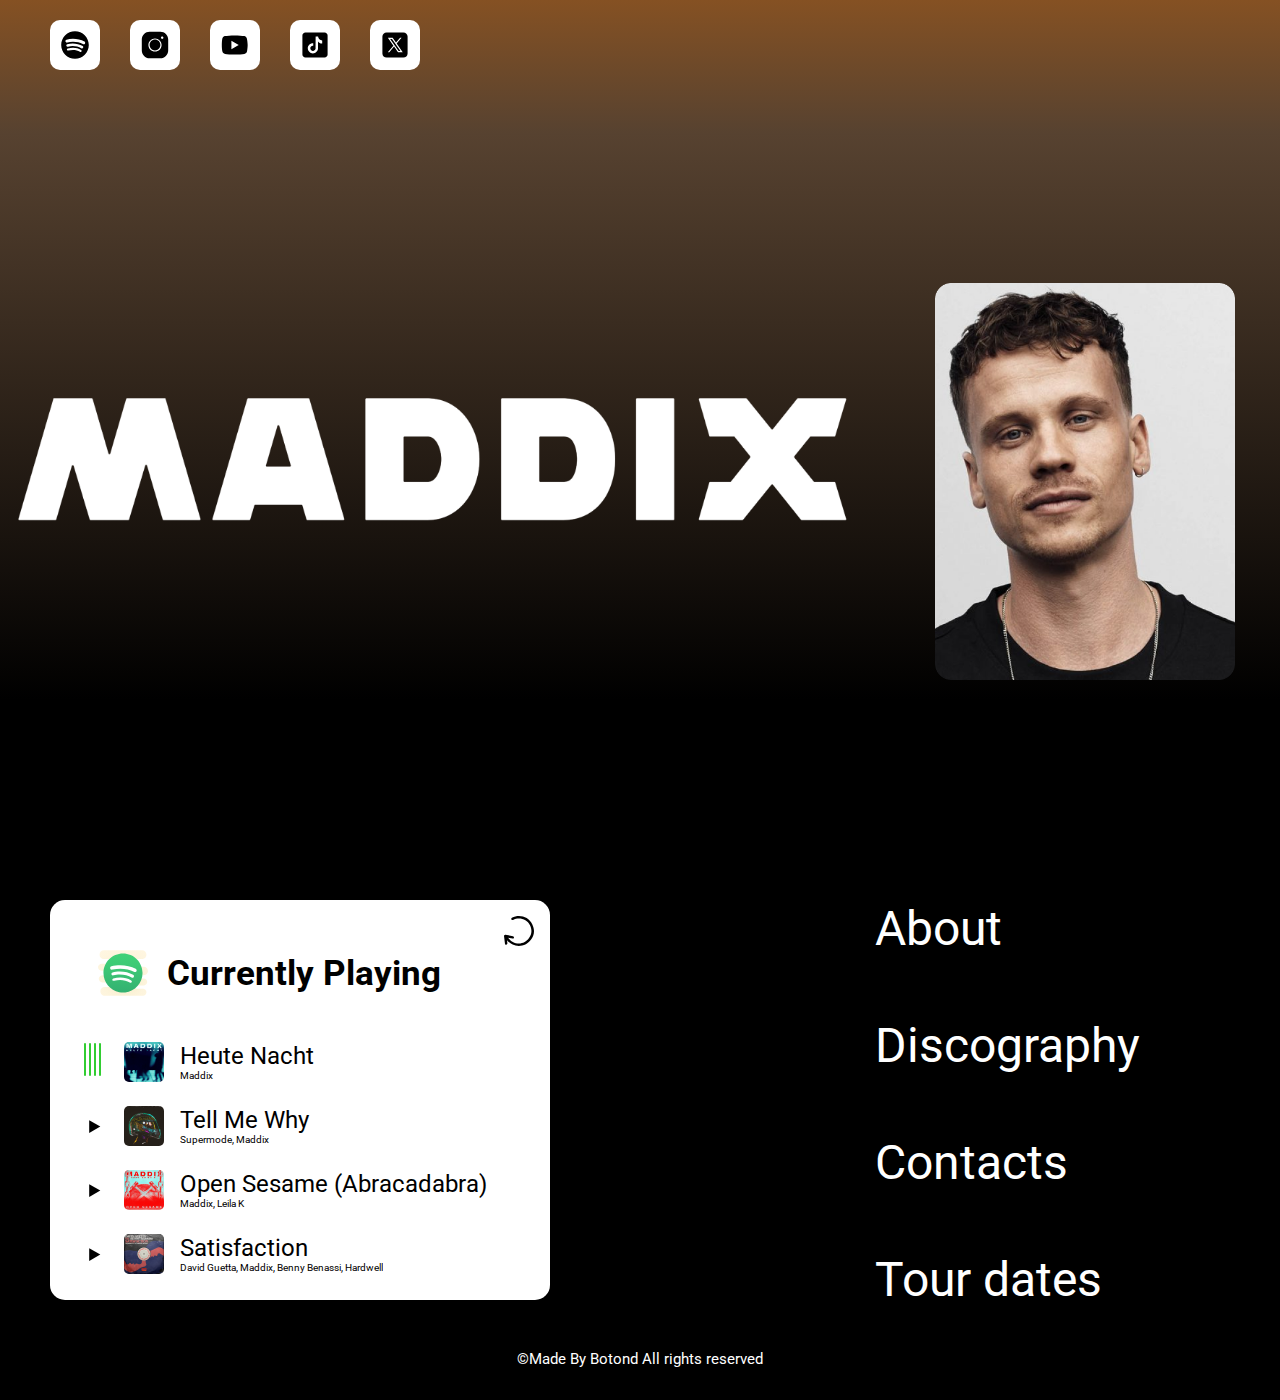
<file: index.html>
<!DOCTYPE html>
<html lang="en">
  <head>
    <meta charset="UTF-8" />
    <meta name="viewport" content="width=device-width, initial-scale=1.0" />
    <title>My favorite musician</title>
    <link rel="stylesheet" href="style.css" />
  </head>
  <body class="indexBody">
    <header>
      <nav class="topNav">
        <ul class="navUl">
          <li class="icon-content">
            <a
              href="https://maddix.life/spotify"
              target="_blank"
              aria-label="Spotify"
              data-social="spotify"
            >
              <div class="filled"></div>
              <svg version="1.1" viewBox="0 0 100 100">
                <path
                  d="M50,4C24.7,4,4,24.7,4,50s20.6,46,46,46s46-20.6,46-46S75.4,4,50,4z M71.6,71.5c0,0,0,0.1-0.1,0.1c-0.8,1.2-2,1.8-3.2,1.8  c-0.7,0-1.4-0.2-2-0.6c-10.2-6.3-23.3-7.7-38.8-4.1c-2.1,0.6-4-0.9-4.5-2.7c-0.6-2.3,0.9-4.1,2.7-4.6c17.7-4,32.6-2.3,44.4,5  c0.9,0.4,1.5,1,1.8,1.9C72.2,69.3,72.1,70.5,71.6,71.5z M76.9,59.3L76.9,59.3c-0.8,1.1-1.9,1.9-3.2,2.1c-0.2,0-0.5,0.1-0.7,0.1  c-0.8,0-1.6-0.3-2.3-0.7c-12-7.3-30.1-9.4-43.9-5c-2.5,0.6-5-0.7-5.6-3c-0.6-2.5,0.7-4.9,3-5.5c16.5-5,37.2-2.5,51.4,6.2  c0.8,0.4,1.5,1.3,1.8,2.5C77.9,57,77.6,58.3,76.9,59.3z M83.2,45.6c-1,1.4-2.7,2.1-4.4,2.1c-0.9,0-1.9-0.2-2.7-0.7c0,0,0,0,0,0  c-13.9-8.3-37.8-9.3-51.4-5.1c-2.7,0.8-5.5-0.7-6.4-3.3c-0.8-2.7,0.7-5.6,3.3-6.4c16.2-4.8,43-3.8,59.8,6.2  C83.8,39.6,84.7,42.9,83.2,45.6C83.3,45.5,83.3,45.5,83.2,45.6z"
                  fill="currentColor"
                ></path>
              </svg>
            </a>
            <div class="tooltip">Spotify</div>
          </li>
          <li class="icon-content">
            <a
              href="https://instagram.com/maddixmusic"
              target="_blank"
              aria-label="instagram"
              data-social="instagram"
            >
              <div class="filled"></div>
              <?xml version="1.0"?><svg
                xmlns="http://www.w3.org/2000/svg"
                viewBox="0 0 50 50"
                width="100px"
                height="100px"
              >
                <path
                  d="M 16 3 C 8.83 3 3 8.83 3 16 L 3 34 C 3 41.17 8.83 47 16 47 L 34 47 C 41.17 47 47 41.17 47 34 L 47 16 C 47 8.83 41.17 3 34 3 L 16 3 z M 37 11 C 38.1 11 39 11.9 39 13 C 39 14.1 38.1 15 37 15 C 35.9 15 35 14.1 35 13 C 35 11.9 35.9 11 37 11 z M 25 14 C 31.07 14 36 18.93 36 25 C 36 31.07 31.07 36 25 36 C 18.93 36 14 31.07 14 25 C 14 18.93 18.93 14 25 14 z M 25 16 C 20.04 16 16 20.04 16 25 C 16 29.96 20.04 34 25 34 C 29.96 34 34 29.96 34 25 C 34 20.04 29.96 16 25 16 z"
                />
              </svg>
            </a>
            <div class="tooltip">Instagram</div>
          </li>
          <li class="icon-content">
            <a
              href="https://youtube.com/@maddixmusic"
              target="_blank"
              aria-label="youtube"
              data-social="youtube"
            >
              <div class="filled"></div>
              <svg
                xmlns="http://www.w3.org/2000/svg"
                viewBox="0 0 50 50"
                width="100px"
                height="100px"
              >
                <path
                  d="M 44.898438 14.5 C 44.5 12.300781 42.601563 10.699219 40.398438 10.199219 C 37.101563 9.5 31 9 24.398438 9 C 17.800781 9 11.601563 9.5 8.300781 10.199219 C 6.101563 10.699219 4.199219 12.199219 3.800781 14.5 C 3.398438 17 3 20.5 3 25 C 3 29.5 3.398438 33 3.898438 35.5 C 4.300781 37.699219 6.199219 39.300781 8.398438 39.800781 C 11.898438 40.5 17.898438 41 24.5 41 C 31.101563 41 37.101563 40.5 40.601563 39.800781 C 42.800781 39.300781 44.699219 37.800781 45.101563 35.5 C 45.5 33 46 29.398438 46.101563 25 C 45.898438 20.5 45.398438 17 44.898438 14.5 Z M 19 32 L 19 18 L 31.199219 25 Z"
                />
              </svg>
            </a>
            <div class="tooltip">Youtube</div>
          </li>
          <li class="icon-content">
            <a
              href="https://tiktok.com/@maddixmusic"
              target="_blank"
              aria-label="tiktok"
              data-social="tiktok"
            >
              <div class="filled"></div>
              <?xml version="1.0"?><svg
                xmlns="http://www.w3.org/2000/svg"
                viewBox="0 0 50 50"
                width="100px"
                height="100px"
              >
                <path
                  d="M41,4H9C6.243,4,4,6.243,4,9v32c0,2.757,2.243,5,5,5h32c2.757,0,5-2.243,5-5V9C46,6.243,43.757,4,41,4z M37.006,22.323 c-0.227,0.021-0.457,0.035-0.69,0.035c-2.623,0-4.928-1.349-6.269-3.388c0,5.349,0,11.435,0,11.537c0,4.709-3.818,8.527-8.527,8.527 s-8.527-3.818-8.527-8.527s3.818-8.527,8.527-8.527c0.178,0,0.352,0.016,0.527,0.027v4.202c-0.175-0.021-0.347-0.053-0.527-0.053 c-2.404,0-4.352,1.948-4.352,4.352s1.948,4.352,4.352,4.352s4.527-1.894,4.527-4.298c0-0.095,0.042-19.594,0.042-19.594h4.016 c0.378,3.591,3.277,6.425,6.901,6.685V22.323z"
                />
              </svg>
            </a>
            <div class="tooltip">TikTok</div>
          </li>
          <li class="icon-content">
            <a
              href="https://x.com/maddixmusic"
              target="_blank"
              aria-label="x"
              data-social="x"
            >
              <div class="filled"></div>
              <svg
                xmlns="http://www.w3.org/2000/svg"
                viewBox="0 0 50 50"
                width="100px"
                height="100px"
              >
                <path
                  d="M 11 4 C 7.134 4 4 7.134 4 11 L 4 39 C 4 42.866 7.134 46 11 46 L 39 46 C 42.866 46 46 42.866 46 39 L 46 11 C 46 7.134 42.866 4 39 4 L 11 4 z M 13.085938 13 L 21.023438 13 L 26.660156 21.009766 L 33.5 13 L 36 13 L 27.789062 22.613281 L 37.914062 37 L 29.978516 37 L 23.4375 27.707031 L 15.5 37 L 13 37 L 22.308594 26.103516 L 13.085938 13 z M 16.914062 15 L 31.021484 35 L 34.085938 35 L 19.978516 15 L 16.914062 15 z"
                />
              </svg>
            </a>
            <div class="tooltip">X/Twitter</div>
          </li>
        </ul>
      </nav>
      <div class="imagewrapper">
        <div class="titleImageHolder">
          <img src="pictures/image-1.png" alt="" />
        </div>
        <div class="profilePicture">
          <img src="pictures/image-2.png" alt="" />
        </div>
      </div>
    </header>

    <div class="index_content_wrapper">
      <div class="main">
        <div id="reloadBtn">
          <svg
            fill="#000000"
            height="30px"
            width="30px"
            version="1.1"
            id="Capa_1"
            xmlns="http://www.w3.org/2000/svg"
            xmlns:xlink="http://www.w3.org/1999/xlink"
            viewBox="0 0 489.645 489.645"
            xml:space="preserve"
          >
            <g>
              <path
                d="M460.656,132.911c-58.7-122.1-212.2-166.5-331.8-104.1c-9.4,5.2-13.5,16.6-8.3,27c5.2,9.4,16.6,13.5,27,8.3
                  c99.9-52,227.4-14.9,276.7,86.3c65.4,134.3-19,236.7-87.4,274.6c-93.1,51.7-211.2,17.4-267.6-70.7l69.3,14.5
                  c10.4,2.1,21.8-4.2,23.9-15.6c2.1-10.4-4.2-21.8-15.6-23.9l-122.8-25c-20.6-2-25,16.6-23.9,22.9l15.6,123.8
                  c1,10.4,9.4,17.7,19.8,17.7c12.8,0,20.8-12.5,19.8-23.9l-6-50.5c57.4,70.8,170.3,131.2,307.4,68.2
                  C414.856,432.511,548.256,314.811,460.656,132.911z"
              />
            </g>
          </svg>
        </div>
        <div class="currentplaying">
          <svg
            height="50px"
            width="50px"
            viewBox="0 0 64 64"
            xmlns="http://www.w3.org/2000/svg"
            class="spotify"
          >
            <radialGradient
              gradientUnits="userSpaceOnUse"
              gradientTransform="translate(0 -534)"
              r="43.888"
              cy="572.064"
              cx="33.34"
              id="ipdIa4~cOclR8yt_ClW93a"
            >
              <stop stop-color="#f4e9c3" offset="0"></stop>
              <stop stop-color="#f8eecd" offset=".219"></stop>
              <stop stop-color="#fdf4dc" offset=".644"></stop>
              <stop stop-color="#fff6e1" offset="1"></stop>
            </radialGradient>
            <path
              d="M51.03,37.34c0.16,0.98,1.08,1.66,2.08,1.66h5.39c2.63,0,4.75,2.28,4.48,4.96	C62.74,46.3,60.64,48,58.29,48H49c-1.22,0-2.18,1.08-1.97,2.34c0.16,0.98,1.08,1.66,2.08,1.66h8.39c1.24,0,2.37,0.5,3.18,1.32	C61.5,54.13,62,55.26,62,56.5c0,2.49-2.01,4.5-4.5,4.5h-49c-1.52,0-2.9-0.62-3.89-1.61C3.62,58.4,3,57.02,3,55.5	C3,52.46,5.46,50,8.5,50H14c1.22,0,2.18-1.08,1.97-2.34C15.81,46.68,14.89,44,13.89,44H5.5c-2.63,0-4.75-2.28-4.48-4.96	C1.26,36.7,3.36,35,5.71,35H8c1.71,0,3.09-1.43,3-3.16C10.91,30.22,9.45,29,7.83,29H4.5c-2.63,0-4.75-2.28-4.48-4.96	C0.26,21.7,2.37,20,4.71,20H20c0.83,0,1.58-0.34,2.12-0.88C22.66,18.58,23,17.83,23,17c0-1.66-1.34-3-3-3h-1.18	c-0.62-0.09-1.43,0-2.32,0h-9c-1.52,0-2.9-0.62-3.89-1.61S2,10.02,2,8.5C2,5.46,4.46,3,7.5,3h49c3.21,0,5.8,2.79,5.47,6.06	C61.68,11.92,60.11,14,57.24,14H52c-2.76,0-5,2.24-5,5c0,1.38,0.56,2.63,1.46,3.54C49.37,23.44,50.62,24,52,24h6.5	c3.21,0,5.8,2.79,5.47,6.06C63.68,32.92,61.11,35,58.24,35H53C51.78,35,50.82,36.08,51.03,37.34z"
              fill="url(#ipdIa4~cOclR8yt_ClW93a)"
            ></path>
            <linearGradient
              gradientUnits="userSpaceOnUse"
              gradientTransform="translate(0 -534)"
              y2="590.253"
              y1="530.096"
              x2="32"
              x1="32"
              id="ipdIa4~cOclR8yt_ClW93b"
            >
              <stop stop-color="#42d778" offset="0"></stop>
              <stop stop-color="#3dca76" offset=".428"></stop>
              <stop stop-color="#34b171" offset="1"></stop>
            </linearGradient>
            <path
              d="M57,32c0,12.837-9.663,23.404-22.115,24.837C33.942,56.942,32.971,57,32,57	c-1.644,0-3.25-0.163-4.808-0.471C15.683,54.298,7,44.163,7,32C7,18.192,18.192,7,32,7S57,18.192,57,32z"
              fill="url(#ipdIa4~cOclR8yt_ClW93b)"
            ></path>
            <path
              d="M41.683,44.394c-0.365,0-0.731-0.181-1.096-0.365c-3.471-2.009-7.674-3.105-12.24-3.105	c-2.559,0-5.116,0.364-7.491,0.912c-0.365,0-0.914,0.183-1.096,0.183c-0.914,0-1.461-0.732-1.461-1.462	c0-0.913,0.547-1.463,1.279-1.643c2.923-0.732,5.846-1.096,8.951-1.096c5.116,0,9.866,1.276,13.885,3.655	c0.548,0.364,0.914,0.73,0.914,1.642C43.145,43.847,42.414,44.394,41.683,44.394z M44.241,38.181c-0.547,0-0.912-0.18-1.279-0.364	c-3.835-2.375-9.135-3.839-15.163-3.839c-2.924,0-5.664,0.366-7.674,0.916c-0.549,0.18-0.731,0.18-1.096,0.18	c-1.096,0-1.827-0.912-1.827-1.826c0-1.096,0.549-1.645,1.461-2.009c2.74-0.73,5.481-1.279,9.317-1.279	c6.213,0,12.241,1.463,16.991,4.384c0.73,0.364,1.096,1.096,1.096,1.826C46.069,37.269,45.337,38.181,44.241,38.181z M47.165,30.876	c-0.548,0-0.731-0.182-1.279-0.364c-4.385-2.559-10.961-4.021-17.356-4.021c-3.289,0-6.577,0.366-9.5,1.096	c-0.366,0-0.731,0.182-1.279,0.182c-1.279,0.183-2.193-0.912-2.193-2.192c0-1.279,0.731-2.009,1.644-2.192	c3.471-1.096,7.125-1.462,11.327-1.462c6.943,0,14.25,1.462,19.731,4.567c0.73,0.366,1.278,1.096,1.278,2.193	C49.357,29.961,48.442,30.876,47.165,30.876z"
              fill="#fff"
            ></path>
          </svg>
          <p class="heading">Currently Playing</p>
        </div>
        <a href="" id="slot1a">
          <div class="loader">
            <div class="song">
              <p class="name" id="slot1H"></p>
              <span class="pslot">
                <p class="artist" id="slot1p" class="pslot"></p>
              </span>
            </div>
            <div class="albumcover"><img src="" alt="" id="slot1pics" /></div>
            <div class="loading">
              <div class="load"></div>
              <div class="load"></div>
              <div class="load"></div>
              <div class="load"></div>
            </div>
          </div>
        </a>
        <a href="" id="slot2a">
          <div class="loader">
            <div class="song">
              <p class="name" id="slot2H"></p>
              <span class="pslot">
                <p class="artist" id="slot2p" class="pslot"></p>
              </span>
            </div>
            <div class="albumcover"><img src="" alt="" id="slot2pics" /></div>
            <div class="play"></div>
          </div>
        </a>
        <a href="" id="slot3a">
          <div class="loader">
            <div class="song">
              <p class="name" id="slot3H"></p>
              <span class="pslot">
                <p class="artist" id="slot3p" class="pslot"></p>
              </span>
            </div>
            <div class="albumcover"><img src="" alt="" id="slot3pics" /></div>
            <div class="play"></div>
          </div>
        </a>
        <a href="" id="slot4a">
          <div class="loader">
            <div class="song">
              <p class="name" id="slot4H"></p>
              <span class="pslot">
                <p class="artist" id="slot4p"></p>
              </span>
            </div>
            <div class="albumcover"><img src="" alt="" id="slot4pics" /></div>
            <div class="play"></div>
          </div>
        </a>
      </div>
      <nav class="sideNav">
        <ul>
          <li><a href="about.html">About</a></li>
          <li><a href="Discography.html">Discography</a></li>
          <li><a href="contact.html">Contacts</a></li>
          <li><a href="https://maddixmusic.com/">Tour dates</a></li>
        </ul>
      </nav>
    </div>
    <div class="indexfooter">
      <p>©Made By Botond All rights reserved</p>
    </div>
    <script src="index.js"></script>
  </body>
</html>
</file>
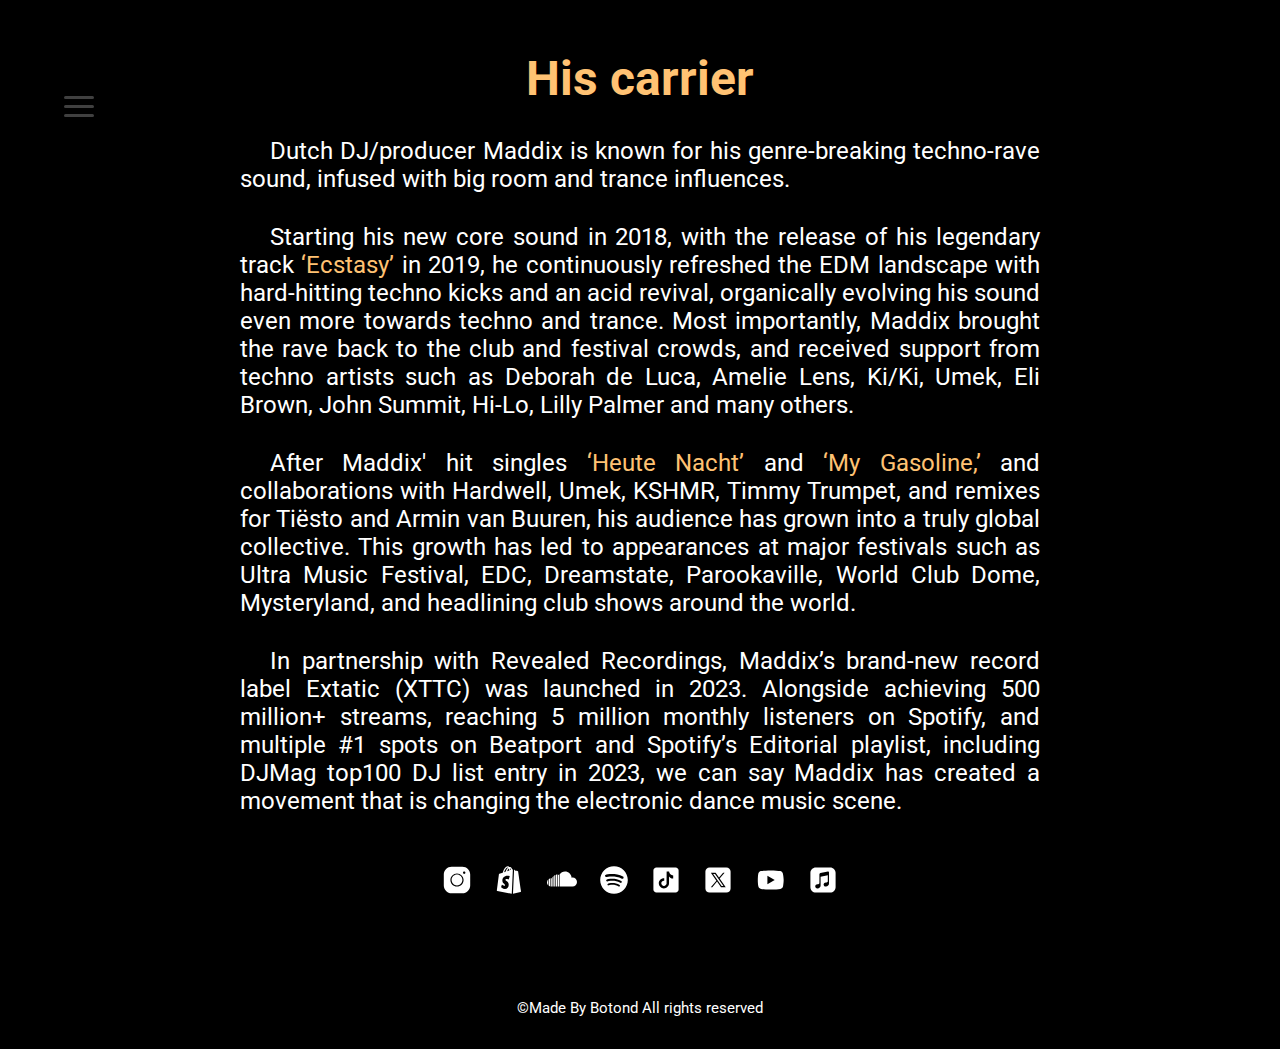
<file: about.html>
<!DOCTYPE html>
<html lang="en">
  <head>
    <meta charset="UTF-8" />
    <meta name="viewport" content="width=device-width, initial-scale=1.0" />
    <title>My favorite musician</title>
    <link rel="stylesheet" href="style.css" />
  </head>
  <body class="aboutBody">
    <div class="barcontainer" id="barcontainer_about">
      <label class="bars">
        <input type="checkbox" id="barcheck"/>
        <span class="bar"></span>
        <span class="bar"></span>
        <span class="bar"></span>
      </label>
    </div>

    <nav class="aboutNav">
      <div class="about_nav_content">
        <a href="index.html" id="backBtn" title="Back to homepage">
          <svg
            height="50px"
            width="50px"
            version="1.1"
            id="Capa_1"
            xmlns="http://www.w3.org/2000/svg"
            xmlns:xlink="http://www.w3.org/1999/xlink"
            viewBox="0 0 254.182 254.182"
            xml:space="preserve"
          >
            <g>
              <path
                d="M211.655,137.102c-4.143,0-7.5,3.358-7.5,7.5v77.064h-41.373v-77.064c0-4.142-3.357-7.5-7.5-7.5H98.903
                      c-4.143,0-7.5,3.358-7.5,7.5v77.064H50.026v-77.064c0-4.142-3.357-7.5-7.5-7.5c-4.143,0-7.5,3.358-7.5,7.5v84.564
                      c0,4.142,3.357,7.5,7.5,7.5h56.377h56.379h56.373c4.143,0,7.5-3.358,7.5-7.5v-84.564
                      C219.155,140.46,215.797,137.102,211.655,137.102z M106.403,221.666v-69.564h41.379v69.564H106.403z"
              />
              <path
                d="M251.985,139.298L132.389,19.712c-2.928-2.929-7.677-2.928-10.607,0L2.197,139.298c-2.929,2.929-2.929,7.678,0,10.606
                      c2.93,2.929,7.678,2.929,10.607,0L127.086,35.622l114.293,114.283c1.464,1.464,3.384,2.196,5.303,2.196
                      c1.919,0,3.839-0.732,5.304-2.197C254.914,146.976,254.914,142.227,251.985,139.298z"
              />
            </g>
          </svg>
          <h2>Homepage</h2>
        </a>
        <a href="contact.html" id="discographyBtn" title="Contact ">
          <svg
            fill="#000000"
            height="50px"
            width="50px"
            version="1.1"
            id="Layer_1"
            xmlns="http://www.w3.org/2000/svg"
            xmlns:xlink="http://www.w3.org/1999/xlink"
            viewBox="0 0 458 458"
            xml:space="preserve"
          >
            <g>
              <g>
                <path
                  d="M428,41.534H30c-16.569,0-30,13.431-30,30v252c0,16.568,13.432,30,30,30h132.1l43.942,52.243
			c5.7,6.777,14.103,10.69,22.959,10.69c8.856,0,17.258-3.912,22.959-10.69l43.942-52.243H428c16.568,0,30-13.432,30-30v-252
			C458,54.965,444.568,41.534,428,41.534z M323.916,281.534H82.854c-8.284,0-15-6.716-15-15s6.716-15,15-15h241.062
			c8.284,0,15,6.716,15,15S332.2,281.534,323.916,281.534z M67.854,198.755c0-8.284,6.716-15,15-15h185.103c8.284,0,15,6.716,15,15
			s-6.716,15-15,15H82.854C74.57,213.755,67.854,207.039,67.854,198.755z M375.146,145.974H82.854c-8.284,0-15-6.716-15-15
			s6.716-15,15-15h292.291c8.284,0,15,6.716,15,15C390.146,139.258,383.43,145.974,375.146,145.974z"
                />
              </g>
            </g>
          </svg>
          <h2>Contact</h2>
        </a>
        <a href="Discography.html" id="discographyBtn" title="Discography">
          <svg
            fill="#000000"
            version="1.1"
            id="Capa_1"
            xmlns="http://www.w3.org/2000/svg"
            xmlns:xlink="http://www.w3.org/1999/xlink"
            width="50px"
            height="50px"
            viewBox="0 0 394.751 394.751"
            xml:space="preserve"
          >
            <g>
              <path
                d="M197.38,0C88.548,0,0.004,88.536,0.004,197.377c0,108.834,88.536,197.374,197.376,197.374
            c108.836,0,197.367-88.548,197.367-197.374C394.747,88.548,306.207,0,197.38,0z M17.863,225.377c-1.421-9.133-2.158-18.49-2.158-28
            C15.705,97.198,97.2,15.701,197.38,15.701c8.093,0,16.056,0.591,23.878,1.617l-13.815,20.366
            c-3.342-0.207-6.674-0.505-10.062-0.505c-88.332,0-160.197,71.865-160.197,160.199c0,4.408,0.307,8.757,0.66,13.08L17.863,225.377z
            M45.402,204.792c-0.123-2.477-0.377-4.913-0.377-7.414c0-84.003,68.347-152.348,152.346-152.348c1.666,0,3.274,0.199,4.923,0.252
            l-17.871,26.353c-59.637,6.091-107.11,53.838-112.831,113.588L45.402,204.792z M178.437,80.489l-34.203,50.458l-63.762,47.65
            C88.518,128.332,128.188,88.616,178.437,80.489z M197.38,264.093c-36.844,0-66.72-29.875-66.72-66.716
            c0-36.842,29.875-66.723,66.72-66.723c36.842,0,66.718,29.881,66.718,66.723C264.098,234.218,234.222,264.093,197.38,264.093z"
              />
              <path
                d="M231.981,197.377c0,19.084-15.524,34.608-34.602,34.608c-4.342,0-7.851,3.503-7.851,7.851c0,4.34,3.508,7.851,7.851,7.851
            c27.733,0,50.303-22.569,50.303-50.31c0-4.342-3.502-7.852-7.851-7.852C235.492,189.525,231.981,193.036,231.981,197.377z"
              />
            </g>
          </svg>
          <h2>Discography</h2>
        </a>
        <a href="https://maddixmusic.com/" title="Tour dates">
          <svg
            fill="#FFFFFF"
            height="50px"
            width="50px"
            version="1.1"
            id="Layer_1"
            xmlns="http://www.w3.org/2000/svg"
            xmlns:xlink="http://www.w3.org/1999/xlink"
            viewBox="0 0 500.898 500.898"
            xml:space="preserve"
          >
            <g>
              <g>
                <path
                  d="M500.582,354.478c0-1.067,0-1.067,0-2.133L467.515,18.478c0-5.333-6.4-19.2-22.4-18.133L135.782,30.211
                c-11.733,1.067-20.267,10.667-19.2,22.4l28.8,293.333c-16-7.467-35.2-10.667-56.533-8.533
                c-53.333,5.333-92.8,45.867-88.533,90.667c3.2,41.6,43.733,72.533,92.8,72.533c3.2,0,7.467,0,11.733-1.067
                c53.333-5.333,92.8-45.867,88.533-90.667c0-2.133-24.533-241.067-24.533-241.067l268.8-25.6l14.933,150.4
                c-16-7.467-36.267-10.667-56.533-8.533c-24.533,2.133-46.933,12.8-64,28.8c-18.133,17.067-26.667,39.467-24.533,61.867
                c5.333,70.4,91.733,75.733,104.533,71.467C465.382,439.811,504.849,399.278,500.582,354.478z M99.515,457.945
                c-29.867,3.2-56.533-12.8-58.667-34.133c-2.133-21.333,21.333-41.6,51.2-44.8c2.133,0,52.267-3.2,58.667,34.133
                C152.849,434.478,129.382,454.745,99.515,457.945z M164.582,126.212l-5.333-56.533l268.8-26.667l5.333,57.6L164.582,126.212z
                M406.716,403.545c-29.867,3.2-56.533-12.8-58.667-34.133c-1.067-9.6,4.267-39.467,51.2-44.8
                c34.133-1.067,57.6,14.933,58.667,34.133C460.049,380.078,436.582,400.345,406.716,403.545z"
                />
              </g>
            </g>
          </svg>
          <h2>Tour dates</h2>
        </a>
      </div>
    </nav>
    <div class="aboutwrapper">
      <h1 id="aboutH1">His carrier</h1>
      <p class="aboutP">
        Dutch DJ/producer Maddix is known for his genre-breaking techno-rave
        sound, infused with big room and trance influences.
      </p>
      <p class="aboutP">
        Starting his new core sound in 2018, with the release of his legendary
        track
        <a
          href="https://open.spotify.com/track/1SMYxrBSKjo5ARMsnsXu6X"
          class="aboutA"
          >‘Ecstasy’</a
        >
        in 2019, he continuously refreshed the EDM landscape with hard-hitting
        techno kicks and an acid revival, organically evolving his sound even
        more towards techno and trance. Most importantly, Maddix brought the
        rave back to the club and festival crowds, and received support from
        techno artists such as Deborah de Luca, Amelie Lens, Ki/Ki, Umek, Eli
        Brown, John Summit, Hi-Lo, Lilly Palmer and many others.
      </p>
      <p class="aboutP">
        After Maddix' hit singles
        <a
          href="https://open.spotify.com/track/6BD8OsorqWyWY0TjsmzCDA"
          class="aboutA"
          >‘Heute Nacht’</a
        >
        and
        <a
          href="https://open.spotify.com/album/0EaF9YPTmGw5K9ndExhQ7a"
          class="aboutA"
          >‘My Gasoline,’</a
        >
        and collaborations with Hardwell, Umek, KSHMR, Timmy Trumpet, and
        remixes for Tiësto and Armin van Buuren, his audience has grown into a
        truly global collective. This growth has led to appearances at major
        festivals such as Ultra Music Festival, EDC, Dreamstate, Parookaville,
        World Club Dome, Mysteryland, and headlining club shows around the
        world.
      </p>
      <p class="aboutP">
        In partnership with Revealed Recordings, Maddix’s brand-new record label
        Extatic (XTTC) was launched in 2023. Alongside achieving 500 million+
        streams, reaching 5 million monthly listeners on Spotify, and multiple
        #1 spots on Beatport and Spotify’s Editorial playlist, including DJMag
        top100 DJ list entry in 2023, we can say Maddix has created a movement
        that is changing the electronic dance music scene.
      </p>
    </div>
    <footer class="aboutFooter">
      <div class="footericons">
        <a href="https://instagram.com/maddixmusic">
          <svg
            xmlns="http://www.w3.org/2000/svg"
            viewBox="0 0 50 50"
            width="100px"
            height="100px"
          >
            <path
              d="M 16 3 C 8.83 3 3 8.83 3 16 L 3 34 C 3 41.17 8.83 47 16 47 L 34 47 C 41.17 47 47 41.17 47 34 L 47 16 C 47 8.83 41.17 3 34 3 L 16 3 z M 37 11 C 38.1 11 39 11.9 39 13 C 39 14.1 38.1 15 37 15 C 35.9 15 35 14.1 35 13 C 35 11.9 35.9 11 37 11 z M 25 14 C 31.07 14 36 18.93 36 25 C 36 31.07 31.07 36 25 36 C 18.93 36 14 31.07 14 25 C 14 18.93 18.93 14 25 14 z M 25 16 C 20.04 16 16 20.04 16 25 C 16 29.96 20.04 34 25 34 C 29.96 34 34 29.96 34 25 C 34 20.04 29.96 16 25 16 z"
            />
          </svg>
        </a>
        <a href="https://xttc.shop/">
          <svg
            fill="#FFFFFF"
            xmlns="http://www.w3.org/2000/svg"
            viewBox="0 0 50 50"
            width="100px"
            height="100px"
          >
            <path
              d="M 22.839844 2.0351562 C 19.659152 1.9484924 16.325547 6.1910156 14.529297 12.720703 L 8.8847656 14.560547 C 8.5177656 14.680547 8.2511719 14.999812 8.2011719 15.382812 L 4.7558594 42.193359 C 4.6888594 42.718359 5.0415 43.204734 5.5625 43.302734 L 29.630859 47.882812 L 31.488281 7.1972656 L 30.376953 7.5585938 C 29.713953 5.1145938 28.473844 3.5775156 26.839844 3.2285156 C 26.344844 3.1205156 25.866344 3.1427656 25.402344 3.2597656 C 24.845344 2.6717656 24.203656 2.266375 23.472656 2.109375 C 23.262469 2.0645 23.05189 2.0409338 22.839844 2.0351562 z M 22.720703 4.0371094 C 22.835859 4.0344238 22.948953 4.0437813 23.056641 4.0664062 C 23.227641 4.1034062 23.392734 4.17925 23.552734 4.28125 C 21.567734 5.97825 20.050047 9.1985469 19.248047 11.185547 L 16.847656 11.966797 C 18.482656 6.9417969 20.993363 4.0773926 22.720703 4.0371094 z M 26.65625 5.2675781 C 27.42425 5.5845781 28.071563 6.6167344 28.476562 8.1777344 L 27.453125 8.5117188 C 27.293125 7.2737188 27.02925 6.1775781 26.65625 5.2675781 z M 24.755859 5.9179688 C 25.120859 6.7669688 25.386484 7.865625 25.521484 9.140625 L 21.791016 10.355469 C 22.804016 8.2054687 23.847859 6.7299688 24.755859 5.9179688 z M 33.482422 7.3964844 L 31.636719 47.806641 L 44.216797 45.023438 C 44.728797 44.910438 45.065234 44.421297 44.990234 43.904297 C 43.389234 32.807297 40.349922 11.701203 40.294922 11.283203 C 40.283922 11.183203 40.25875 11.085188 40.21875 10.992188 C 40.02275 10.542188 39.668313 10.219641 39.195312 10.056641 C 39.103313 10.025641 38.993484 10.007906 38.896484 10.003906 C 38.674484 9.9949062 36.702281 9.8413906 35.863281 9.7753906 C 35.177281 9.0743906 33.860578 7.7328281 33.517578 7.4238281 C 33.506578 7.4128281 33.493422 7.4064844 33.482422 7.3964844 z M 22.71875 18.023438 C 24.78275 18.023438 25.880734 18.672172 25.927734 18.701172 C 26.124734 18.820172 26.213578 19.06125 26.142578 19.28125 L 24.630859 23.941406 C 24.584859 24.083406 24.479797 24.196953 24.341797 24.251953 C 24.201797 24.309953 24.046016 24.298516 23.916016 24.228516 C 23.903016 24.221516 22.63025 23.539063 21.15625 23.539062 C 19.37325 23.539062 19.107422 24.451141 19.107422 24.994141 C 19.107422 25.583141 19.880344 26.166844 20.777344 26.839844 C 22.364344 28.031844 24.537109 29.663453 24.537109 32.939453 C 24.537109 37.043453 21.982219 39.912109 18.324219 39.912109 C 14.164219 39.912109 12.069422 37.320937 11.982422 37.210938 C 11.881422 37.083937 11.848531 36.913813 11.894531 36.757812 L 12.957031 33.185547 C 13.006031 33.022547 13.136781 32.894656 13.300781 32.847656 C 13.463781 32.803656 13.641531 32.840172 13.769531 32.951172 C 13.789531 32.969172 15.726719 34.662109 17.261719 34.662109 C 18.154719 34.662109 18.390625 33.946359 18.390625 33.568359 C 18.390625 32.588359 17.673625 31.991328 16.765625 31.236328 C 15.511625 30.194328 13.953125 28.897031 13.953125 26.082031 C 13.953125 22.201031 16.658609 18.025391 22.599609 18.025391 C 22.639609 18.025391 22.67875 18.023438 22.71875 18.023438 z"
            />
          </svg>
        </a>
        <a href="https://soundcloud.com/maddixmusic">
          <svg
            fill="#FFFFFF"
            xmlns="http://www.w3.org/2000/svg"
            viewBox="0 0 50 50"
            width="100px"
            height="100px"
          >
            <path
              d="M 30 11 C 26.398438 11 23 12.789063 21 15.6875 L 21 36 L 42.5 36 C 46.601563 36 50 32.601563 50 28.5 C 50 24.398438 46.601563 21 42.5 21 C 42 21 41.5 21.085938 41 21.1875 C 40.5 15.488281 35.800781 11 30 11 Z M 17 16 C 16.300781 16 15.601563 16.085938 15 16.1875 L 15 36 L 17 36 Z M 18 16 L 18 36 L 20 36 L 20 16.5 C 19.398438 16.300781 18.699219 16.101563 18 16 Z M 14 16.5 C 13.300781 16.800781 12.601563 17.101563 12 17.5 L 12 36 L 14 36 Z M 11 18.3125 C 10.199219 19.011719 9.5 19.90625 9 20.90625 L 9 36 L 11 36 Z M 6.5 22 C 6.324219 22.011719 6.148438 22.042969 6 22.09375 L 6 35.90625 C 6.300781 36.007813 6.699219 36 7 36 L 8 36 L 8 22.09375 C 7.699219 21.992188 7.300781 22 7 22 C 6.851563 22 6.675781 21.988281 6.5 22 Z M 5 22.3125 C 4.300781 22.511719 3.601563 22.8125 3 23.3125 L 3 34.6875 C 3.601563 35.085938 4.300781 35.488281 5 35.6875 Z M 2 24.09375 C 0.800781 25.394531 0 27.101563 0 29 C 0 30.898438 0.800781 32.605469 2 33.90625 Z"
            />
          </svg>
        </a>
        <a href="https://maddix.life/spotify">
          <svg
            fill="#FFFFFF"
            xmlns="http://www.w3.org/2000/svg"
            viewBox="0 0 50 50"
            width="100px"
            height="100px"
          >
            <path
              d="M25.009,1.982C12.322,1.982,2,12.304,2,24.991S12.322,48,25.009,48s23.009-10.321,23.009-23.009S37.696,1.982,25.009,1.982z M34.748,35.333c-0.289,0.434-0.765,0.668-1.25,0.668c-0.286,0-0.575-0.081-0.831-0.252C30.194,34.1,26,33,22.5,33.001 c-3.714,0.002-6.498,0.914-6.526,0.923c-0.784,0.266-1.635-0.162-1.897-0.948s0.163-1.636,0.949-1.897 c0.132-0.044,3.279-1.075,7.474-1.077C26,30,30.868,30.944,34.332,33.253C35.022,33.713,35.208,34.644,34.748,35.333z M37.74,29.193 c-0.325,0.522-0.886,0.809-1.459,0.809c-0.31,0-0.624-0.083-0.906-0.26c-4.484-2.794-9.092-3.385-13.062-3.35 c-4.482,0.04-8.066,0.895-8.127,0.913c-0.907,0.258-1.861-0.272-2.12-1.183c-0.259-0.913,0.272-1.862,1.184-2.12 c0.277-0.079,3.854-0.959,8.751-1c4.465-0.037,10.029,0.61,15.191,3.826C37.995,27.328,38.242,28.388,37.74,29.193z M40.725,22.013 C40.352,22.647,39.684,23,38.998,23c-0.344,0-0.692-0.089-1.011-0.275c-5.226-3.068-11.58-3.719-15.99-3.725 c-0.021,0-0.042,0-0.063,0c-5.333,0-9.44,0.938-9.481,0.948c-1.078,0.247-2.151-0.419-2.401-1.495 c-0.25-1.075,0.417-2.149,1.492-2.4C11.729,16.01,16.117,15,21.934,15c0.023,0,0.046,0,0.069,0 c4.905,0.007,12.011,0.753,18.01,4.275C40.965,19.835,41.284,21.061,40.725,22.013z"
            />
          </svg>
        </a>
        <a href="https://tiktok.com/@maddixmusic">
          <svg
            fill="#FFFFFF"
            xmlns="http://www.w3.org/2000/svg"
            viewBox="0 0 50 50"
            width="100px"
            height="100px"
          >
            <path
              d="M41,4H9C6.243,4,4,6.243,4,9v32c0,2.757,2.243,5,5,5h32c2.757,0,5-2.243,5-5V9C46,6.243,43.757,4,41,4z M37.006,22.323 c-0.227,0.021-0.457,0.035-0.69,0.035c-2.623,0-4.928-1.349-6.269-3.388c0,5.349,0,11.435,0,11.537c0,4.709-3.818,8.527-8.527,8.527 s-8.527-3.818-8.527-8.527s3.818-8.527,8.527-8.527c0.178,0,0.352,0.016,0.527,0.027v4.202c-0.175-0.021-0.347-0.053-0.527-0.053 c-2.404,0-4.352,1.948-4.352,4.352s1.948,4.352,4.352,4.352s4.527-1.894,4.527-4.298c0-0.095,0.042-19.594,0.042-19.594h4.016 c0.378,3.591,3.277,6.425,6.901,6.685V22.323z"
            />
          </svg>
        </a>
        <a href="https://x.com/maddixmusic">
          <svg
            fill="#FFFFFF"
            xmlns="http://www.w3.org/2000/svg"
            viewBox="0 0 50 50"
            width="100px"
            height="100px"
          >
            <path
              d="M 11 4 C 7.134 4 4 7.134 4 11 L 4 39 C 4 42.866 7.134 46 11 46 L 39 46 C 42.866 46 46 42.866 46 39 L 46 11 C 46 7.134 42.866 4 39 4 L 11 4 z M 13.085938 13 L 21.023438 13 L 26.660156 21.009766 L 33.5 13 L 36 13 L 27.789062 22.613281 L 37.914062 37 L 29.978516 37 L 23.4375 27.707031 L 15.5 37 L 13 37 L 22.308594 26.103516 L 13.085938 13 z M 16.914062 15 L 31.021484 35 L 34.085938 35 L 19.978516 15 L 16.914062 15 z"
            />
          </svg>
        </a>
        <a href="https://youtube.com/@maddixmusic">
          <svg
            fill="#FFFFFF"
            xmlns="http://www.w3.org/2000/svg"
            viewBox="0 0 50 50"
            width="100px"
            height="100px"
          >
            <path
              d="M 44.898438 14.5 C 44.5 12.300781 42.601563 10.699219 40.398438 10.199219 C 37.101563 9.5 31 9 24.398438 9 C 17.800781 9 11.601563 9.5 8.300781 10.199219 C 6.101563 10.699219 4.199219 12.199219 3.800781 14.5 C 3.398438 17 3 20.5 3 25 C 3 29.5 3.398438 33 3.898438 35.5 C 4.300781 37.699219 6.199219 39.300781 8.398438 39.800781 C 11.898438 40.5 17.898438 41 24.5 41 C 31.101563 41 37.101563 40.5 40.601563 39.800781 C 42.800781 39.300781 44.699219 37.800781 45.101563 35.5 C 45.5 33 46 29.398438 46.101563 25 C 45.898438 20.5 45.398438 17 44.898438 14.5 Z M 19 32 L 19 18 L 31.199219 25 Z"
            />
          </svg>
        </a>
        <a href="https://music.apple.com/us/artist/maddix/268115002">
          <svg
            fill="#FFFFFF"
            xmlns="http://www.w3.org/2000/svg"
            viewBox="0 0 50 50"
            width="100px"
            height="100px"
          >
            <path
              d="M37,4H13c-4.962,0-9,4.037-9,9v24c0,4.963,4.038,9,9,9h24c4.962,0,9-4.037,9-9V13C46,8.037,41.962,4,37,4z M35,27v4v0.021	h-0.002C34.986,33.768,32.749,36,30,36h-0.5c-0.987,0-1.933-0.42-2.596-1.152c-0.662-0.731-0.985-1.718-0.887-2.705	C26.195,30.38,27.787,29,29.643,29H31c1.103,0,2-0.897,2-2v-9.795l-12,2.25V30v4c0,2.757-2.243,5-5,5h-0.5	c-0.987,0-1.933-0.42-2.596-1.152c-0.662-0.731-0.985-1.718-0.887-2.705C12.195,33.38,13.787,32,15.643,32H17c1.103,0,2-0.897,2-2	V15.353c0-0.963,0.687-1.79,1.633-1.966l12.591-2.36c0.439-0.083,0.891,0.033,1.234,0.319C34.803,11.632,35,12.053,35,12.5V27z"
            />
          </svg>
        </a>
      </div>
    </footer>
    <div class="indexfooter">
      <p>©Made By Botond All rights reserved</p>
    </div>
    <script src="about.js"></script>
  </body>
</html>
</file>
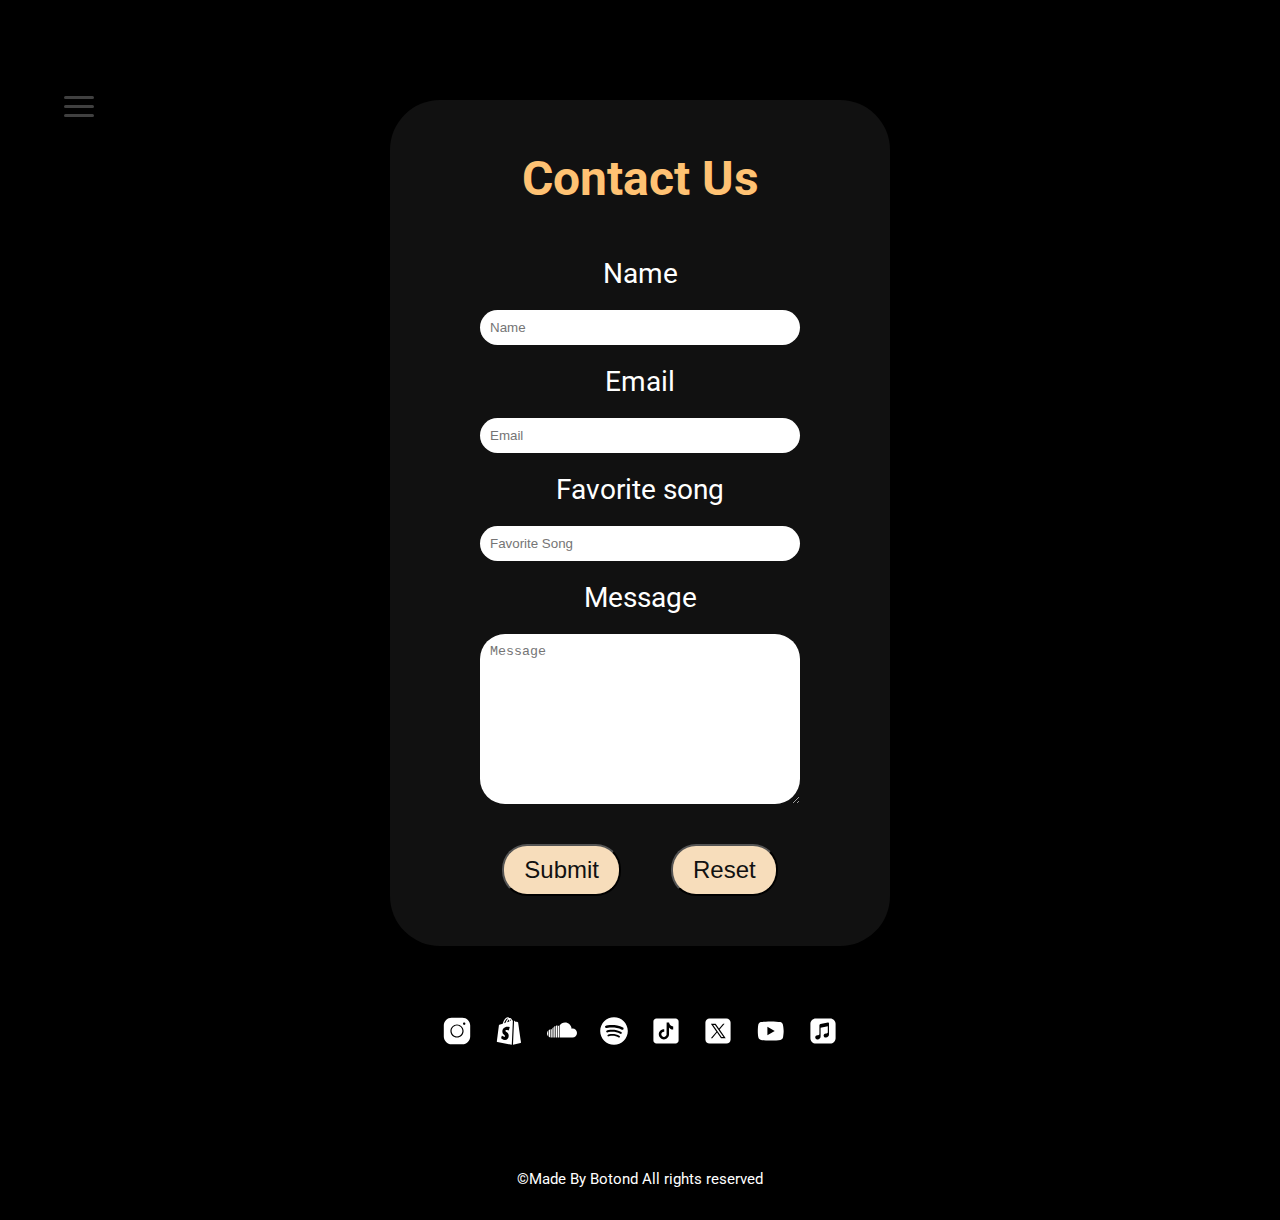
<file: contact.html>
<!DOCTYPE html>
<html lang="en">
<head>
    <meta charset="UTF-8">
    <meta name="viewport" content="width=device-width, initial-scale=1.0">
    <title>Contact</title>
    <link rel="stylesheet" href="style.css">
</head>
<body class="contact_body">
    <div class="barcontainer" id="barcontainer_about">
        <label class="bars">
          <input type="checkbox" id="barcheck"/>
          <span class="bar"></span>
          <span class="bar"></span>
          <span class="bar"></span>
        </label>
      </div>
  
      <nav class="aboutNav" id="nav_contact">
        <div class="about_nav_content">
          <a href="index.html" id="backBtn" title="Back to homepage">
            <svg
              height="50px"
              width="50px"
              version="1.1"
              id="Capa_1"
              xmlns="http://www.w3.org/2000/svg"
              xmlns:xlink="http://www.w3.org/1999/xlink"
              viewBox="0 0 254.182 254.182"
              xml:space="preserve"
            >
              <g>
                <path
                  d="M211.655,137.102c-4.143,0-7.5,3.358-7.5,7.5v77.064h-41.373v-77.064c0-4.142-3.357-7.5-7.5-7.5H98.903
                        c-4.143,0-7.5,3.358-7.5,7.5v77.064H50.026v-77.064c0-4.142-3.357-7.5-7.5-7.5c-4.143,0-7.5,3.358-7.5,7.5v84.564
                        c0,4.142,3.357,7.5,7.5,7.5h56.377h56.379h56.373c4.143,0,7.5-3.358,7.5-7.5v-84.564
                        C219.155,140.46,215.797,137.102,211.655,137.102z M106.403,221.666v-69.564h41.379v69.564H106.403z"
                />
                <path
                  d="M251.985,139.298L132.389,19.712c-2.928-2.929-7.677-2.928-10.607,0L2.197,139.298c-2.929,2.929-2.929,7.678,0,10.606
                        c2.93,2.929,7.678,2.929,10.607,0L127.086,35.622l114.293,114.283c1.464,1.464,3.384,2.196,5.303,2.196
                        c1.919,0,3.839-0.732,5.304-2.197C254.914,146.976,254.914,142.227,251.985,139.298z"
                />
              </g>
            </svg>
            <h2>Homepage</h2>
          </a>
          <a href="about.html" id="discographyBtn" title="About">
            <svg
              fill="#000000"
              version="1.1"
              id="Capa_1"
              xmlns="http://www.w3.org/2000/svg"
              xmlns:xlink="http://www.w3.org/1999/xlink"
              width="50px"
              height="50px"
              viewBox="0 0 416.979 416.979"
              xml:space="preserve"
            >
              <g>
                <path
                  d="M356.004,61.156c-81.37-81.47-213.377-81.551-294.848-0.182c-81.47,81.371-81.552,213.379-0.181,294.85
          c81.369,81.47,213.378,81.551,294.849,0.181C437.293,274.636,437.375,142.626,356.004,61.156z M237.6,340.786
          c0,3.217-2.607,5.822-5.822,5.822h-46.576c-3.215,0-5.822-2.605-5.822-5.822V167.885c0-3.217,2.607-5.822,5.822-5.822h46.576
          c3.215,0,5.822,2.604,5.822,5.822V340.786z M208.49,137.901c-18.618,0-33.766-15.146-33.766-33.765
          c0-18.617,15.147-33.766,33.766-33.766c18.619,0,33.766,15.148,33.766,33.766C242.256,122.755,227.107,137.901,208.49,137.901z"
                />
              </g>
            </svg>
            <h2>About</h2>
          </a>
          <a href="Discography.html" id="discographyBtn" title="Discography">
            <svg
              fill="#000000"
              version="1.1"
              id="Capa_1"
              xmlns="http://www.w3.org/2000/svg"
              xmlns:xlink="http://www.w3.org/1999/xlink"
              width="50px"
              height="50px"
              viewBox="0 0 394.751 394.751"
              xml:space="preserve"
            >
              <g>
                <path
                  d="M197.38,0C88.548,0,0.004,88.536,0.004,197.377c0,108.834,88.536,197.374,197.376,197.374
              c108.836,0,197.367-88.548,197.367-197.374C394.747,88.548,306.207,0,197.38,0z M17.863,225.377c-1.421-9.133-2.158-18.49-2.158-28
              C15.705,97.198,97.2,15.701,197.38,15.701c8.093,0,16.056,0.591,23.878,1.617l-13.815,20.366
              c-3.342-0.207-6.674-0.505-10.062-0.505c-88.332,0-160.197,71.865-160.197,160.199c0,4.408,0.307,8.757,0.66,13.08L17.863,225.377z
              M45.402,204.792c-0.123-2.477-0.377-4.913-0.377-7.414c0-84.003,68.347-152.348,152.346-152.348c1.666,0,3.274,0.199,4.923,0.252
              l-17.871,26.353c-59.637,6.091-107.11,53.838-112.831,113.588L45.402,204.792z M178.437,80.489l-34.203,50.458l-63.762,47.65
              C88.518,128.332,128.188,88.616,178.437,80.489z M197.38,264.093c-36.844,0-66.72-29.875-66.72-66.716
              c0-36.842,29.875-66.723,66.72-66.723c36.842,0,66.718,29.881,66.718,66.723C264.098,234.218,234.222,264.093,197.38,264.093z"
                />
                <path
                  d="M231.981,197.377c0,19.084-15.524,34.608-34.602,34.608c-4.342,0-7.851,3.503-7.851,7.851c0,4.34,3.508,7.851,7.851,7.851
              c27.733,0,50.303-22.569,50.303-50.31c0-4.342-3.502-7.852-7.851-7.852C235.492,189.525,231.981,193.036,231.981,197.377z"
                />
              </g>
            </svg>
            <h2>Discography</h2>
          </a>
          <a href="https://maddixmusic.com/" title="Tour dates">
            <svg
              fill="#FFFFFF"
              height="50px"
              width="50px"
              version="1.1"
              id="Layer_1"
              xmlns="http://www.w3.org/2000/svg"
              xmlns:xlink="http://www.w3.org/1999/xlink"
              viewBox="0 0 500.898 500.898"
              xml:space="preserve"
            >
              <g>
                <g>
                  <path
                    d="M500.582,354.478c0-1.067,0-1.067,0-2.133L467.515,18.478c0-5.333-6.4-19.2-22.4-18.133L135.782,30.211
                  c-11.733,1.067-20.267,10.667-19.2,22.4l28.8,293.333c-16-7.467-35.2-10.667-56.533-8.533
                  c-53.333,5.333-92.8,45.867-88.533,90.667c3.2,41.6,43.733,72.533,92.8,72.533c3.2,0,7.467,0,11.733-1.067
                  c53.333-5.333,92.8-45.867,88.533-90.667c0-2.133-24.533-241.067-24.533-241.067l268.8-25.6l14.933,150.4
                  c-16-7.467-36.267-10.667-56.533-8.533c-24.533,2.133-46.933,12.8-64,28.8c-18.133,17.067-26.667,39.467-24.533,61.867
                  c5.333,70.4,91.733,75.733,104.533,71.467C465.382,439.811,504.849,399.278,500.582,354.478z M99.515,457.945
                  c-29.867,3.2-56.533-12.8-58.667-34.133c-2.133-21.333,21.333-41.6,51.2-44.8c2.133,0,52.267-3.2,58.667,34.133
                  C152.849,434.478,129.382,454.745,99.515,457.945z M164.582,126.212l-5.333-56.533l268.8-26.667l5.333,57.6L164.582,126.212z
                  M406.716,403.545c-29.867,3.2-56.533-12.8-58.667-34.133c-1.067-9.6,4.267-39.467,51.2-44.8
                  c34.133-1.067,57.6,14.933,58.667,34.133C460.049,380.078,436.582,400.345,406.716,403.545z"
                  />
                </g>
              </g>
            </svg>
            <h2>Tour dates</h2>
          </a>
        </div>
      </nav>
    <div class="contatct_container">
        <h1 id="contacth1">Contact Us</h1>
        <fieldset>
            <label for="name">Name</label>
            <input type="text" placeholder="Name" id="name">
            <label for="email">Email</label>
            <input type="email" name="" id="email" placeholder="Email">
            <label for="favorite_song">Favorite song</label>
            <input type="text" name="" id="favorite_song" placeholder="Favorite Song">
            <label for="message">Message</label>
            <textarea name="" id="message" cols="30" rows="10" placeholder="Message"></textarea>
            <div class="buttonwrapper">
              <button id="submit" type="submit" class="contactBtn">Submit</button>
              <button id="reset" type="reset" class="contactBtn">Reset</button>
            </div>
        </fieldset>
    </div>
    <footer class="aboutFooter">
      <div class="footericons">
        <a href="https://instagram.com/maddixmusic">
          <svg
            xmlns="http://www.w3.org/2000/svg"
            viewBox="0 0 50 50"
            width="100px"
            height="100px"
          >
            <path
              d="M 16 3 C 8.83 3 3 8.83 3 16 L 3 34 C 3 41.17 8.83 47 16 47 L 34 47 C 41.17 47 47 41.17 47 34 L 47 16 C 47 8.83 41.17 3 34 3 L 16 3 z M 37 11 C 38.1 11 39 11.9 39 13 C 39 14.1 38.1 15 37 15 C 35.9 15 35 14.1 35 13 C 35 11.9 35.9 11 37 11 z M 25 14 C 31.07 14 36 18.93 36 25 C 36 31.07 31.07 36 25 36 C 18.93 36 14 31.07 14 25 C 14 18.93 18.93 14 25 14 z M 25 16 C 20.04 16 16 20.04 16 25 C 16 29.96 20.04 34 25 34 C 29.96 34 34 29.96 34 25 C 34 20.04 29.96 16 25 16 z"
            />
          </svg>
        </a>
        <a href="https://xttc.shop/">
          <svg
            fill="#FFFFFF"
            xmlns="http://www.w3.org/2000/svg"
            viewBox="0 0 50 50"
            width="100px"
            height="100px"
          >
            <path
              d="M 22.839844 2.0351562 C 19.659152 1.9484924 16.325547 6.1910156 14.529297 12.720703 L 8.8847656 14.560547 C 8.5177656 14.680547 8.2511719 14.999812 8.2011719 15.382812 L 4.7558594 42.193359 C 4.6888594 42.718359 5.0415 43.204734 5.5625 43.302734 L 29.630859 47.882812 L 31.488281 7.1972656 L 30.376953 7.5585938 C 29.713953 5.1145938 28.473844 3.5775156 26.839844 3.2285156 C 26.344844 3.1205156 25.866344 3.1427656 25.402344 3.2597656 C 24.845344 2.6717656 24.203656 2.266375 23.472656 2.109375 C 23.262469 2.0645 23.05189 2.0409338 22.839844 2.0351562 z M 22.720703 4.0371094 C 22.835859 4.0344238 22.948953 4.0437813 23.056641 4.0664062 C 23.227641 4.1034062 23.392734 4.17925 23.552734 4.28125 C 21.567734 5.97825 20.050047 9.1985469 19.248047 11.185547 L 16.847656 11.966797 C 18.482656 6.9417969 20.993363 4.0773926 22.720703 4.0371094 z M 26.65625 5.2675781 C 27.42425 5.5845781 28.071563 6.6167344 28.476562 8.1777344 L 27.453125 8.5117188 C 27.293125 7.2737188 27.02925 6.1775781 26.65625 5.2675781 z M 24.755859 5.9179688 C 25.120859 6.7669688 25.386484 7.865625 25.521484 9.140625 L 21.791016 10.355469 C 22.804016 8.2054687 23.847859 6.7299688 24.755859 5.9179688 z M 33.482422 7.3964844 L 31.636719 47.806641 L 44.216797 45.023438 C 44.728797 44.910438 45.065234 44.421297 44.990234 43.904297 C 43.389234 32.807297 40.349922 11.701203 40.294922 11.283203 C 40.283922 11.183203 40.25875 11.085188 40.21875 10.992188 C 40.02275 10.542188 39.668313 10.219641 39.195312 10.056641 C 39.103313 10.025641 38.993484 10.007906 38.896484 10.003906 C 38.674484 9.9949062 36.702281 9.8413906 35.863281 9.7753906 C 35.177281 9.0743906 33.860578 7.7328281 33.517578 7.4238281 C 33.506578 7.4128281 33.493422 7.4064844 33.482422 7.3964844 z M 22.71875 18.023438 C 24.78275 18.023438 25.880734 18.672172 25.927734 18.701172 C 26.124734 18.820172 26.213578 19.06125 26.142578 19.28125 L 24.630859 23.941406 C 24.584859 24.083406 24.479797 24.196953 24.341797 24.251953 C 24.201797 24.309953 24.046016 24.298516 23.916016 24.228516 C 23.903016 24.221516 22.63025 23.539063 21.15625 23.539062 C 19.37325 23.539062 19.107422 24.451141 19.107422 24.994141 C 19.107422 25.583141 19.880344 26.166844 20.777344 26.839844 C 22.364344 28.031844 24.537109 29.663453 24.537109 32.939453 C 24.537109 37.043453 21.982219 39.912109 18.324219 39.912109 C 14.164219 39.912109 12.069422 37.320937 11.982422 37.210938 C 11.881422 37.083937 11.848531 36.913813 11.894531 36.757812 L 12.957031 33.185547 C 13.006031 33.022547 13.136781 32.894656 13.300781 32.847656 C 13.463781 32.803656 13.641531 32.840172 13.769531 32.951172 C 13.789531 32.969172 15.726719 34.662109 17.261719 34.662109 C 18.154719 34.662109 18.390625 33.946359 18.390625 33.568359 C 18.390625 32.588359 17.673625 31.991328 16.765625 31.236328 C 15.511625 30.194328 13.953125 28.897031 13.953125 26.082031 C 13.953125 22.201031 16.658609 18.025391 22.599609 18.025391 C 22.639609 18.025391 22.67875 18.023438 22.71875 18.023438 z"
            />
          </svg>
        </a>
        <a href="https://soundcloud.com/maddixmusic">
          <svg
            fill="#FFFFFF"
            xmlns="http://www.w3.org/2000/svg"
            viewBox="0 0 50 50"
            width="100px"
            height="100px"
          >
            <path
              d="M 30 11 C 26.398438 11 23 12.789063 21 15.6875 L 21 36 L 42.5 36 C 46.601563 36 50 32.601563 50 28.5 C 50 24.398438 46.601563 21 42.5 21 C 42 21 41.5 21.085938 41 21.1875 C 40.5 15.488281 35.800781 11 30 11 Z M 17 16 C 16.300781 16 15.601563 16.085938 15 16.1875 L 15 36 L 17 36 Z M 18 16 L 18 36 L 20 36 L 20 16.5 C 19.398438 16.300781 18.699219 16.101563 18 16 Z M 14 16.5 C 13.300781 16.800781 12.601563 17.101563 12 17.5 L 12 36 L 14 36 Z M 11 18.3125 C 10.199219 19.011719 9.5 19.90625 9 20.90625 L 9 36 L 11 36 Z M 6.5 22 C 6.324219 22.011719 6.148438 22.042969 6 22.09375 L 6 35.90625 C 6.300781 36.007813 6.699219 36 7 36 L 8 36 L 8 22.09375 C 7.699219 21.992188 7.300781 22 7 22 C 6.851563 22 6.675781 21.988281 6.5 22 Z M 5 22.3125 C 4.300781 22.511719 3.601563 22.8125 3 23.3125 L 3 34.6875 C 3.601563 35.085938 4.300781 35.488281 5 35.6875 Z M 2 24.09375 C 0.800781 25.394531 0 27.101563 0 29 C 0 30.898438 0.800781 32.605469 2 33.90625 Z"
            />
          </svg>
        </a>
        <a href="https://maddix.life/spotify">
          <svg
            fill="#FFFFFF"
            xmlns="http://www.w3.org/2000/svg"
            viewBox="0 0 50 50"
            width="100px"
            height="100px"
          >
            <path
              d="M25.009,1.982C12.322,1.982,2,12.304,2,24.991S12.322,48,25.009,48s23.009-10.321,23.009-23.009S37.696,1.982,25.009,1.982z M34.748,35.333c-0.289,0.434-0.765,0.668-1.25,0.668c-0.286,0-0.575-0.081-0.831-0.252C30.194,34.1,26,33,22.5,33.001 c-3.714,0.002-6.498,0.914-6.526,0.923c-0.784,0.266-1.635-0.162-1.897-0.948s0.163-1.636,0.949-1.897 c0.132-0.044,3.279-1.075,7.474-1.077C26,30,30.868,30.944,34.332,33.253C35.022,33.713,35.208,34.644,34.748,35.333z M37.74,29.193 c-0.325,0.522-0.886,0.809-1.459,0.809c-0.31,0-0.624-0.083-0.906-0.26c-4.484-2.794-9.092-3.385-13.062-3.35 c-4.482,0.04-8.066,0.895-8.127,0.913c-0.907,0.258-1.861-0.272-2.12-1.183c-0.259-0.913,0.272-1.862,1.184-2.12 c0.277-0.079,3.854-0.959,8.751-1c4.465-0.037,10.029,0.61,15.191,3.826C37.995,27.328,38.242,28.388,37.74,29.193z M40.725,22.013 C40.352,22.647,39.684,23,38.998,23c-0.344,0-0.692-0.089-1.011-0.275c-5.226-3.068-11.58-3.719-15.99-3.725 c-0.021,0-0.042,0-0.063,0c-5.333,0-9.44,0.938-9.481,0.948c-1.078,0.247-2.151-0.419-2.401-1.495 c-0.25-1.075,0.417-2.149,1.492-2.4C11.729,16.01,16.117,15,21.934,15c0.023,0,0.046,0,0.069,0 c4.905,0.007,12.011,0.753,18.01,4.275C40.965,19.835,41.284,21.061,40.725,22.013z"
            />
          </svg>
        </a>
        <a href="https://tiktok.com/@maddixmusic">
          <svg
            fill="#FFFFFF"
            xmlns="http://www.w3.org/2000/svg"
            viewBox="0 0 50 50"
            width="100px"
            height="100px"
          >
            <path
              d="M41,4H9C6.243,4,4,6.243,4,9v32c0,2.757,2.243,5,5,5h32c2.757,0,5-2.243,5-5V9C46,6.243,43.757,4,41,4z M37.006,22.323 c-0.227,0.021-0.457,0.035-0.69,0.035c-2.623,0-4.928-1.349-6.269-3.388c0,5.349,0,11.435,0,11.537c0,4.709-3.818,8.527-8.527,8.527 s-8.527-3.818-8.527-8.527s3.818-8.527,8.527-8.527c0.178,0,0.352,0.016,0.527,0.027v4.202c-0.175-0.021-0.347-0.053-0.527-0.053 c-2.404,0-4.352,1.948-4.352,4.352s1.948,4.352,4.352,4.352s4.527-1.894,4.527-4.298c0-0.095,0.042-19.594,0.042-19.594h4.016 c0.378,3.591,3.277,6.425,6.901,6.685V22.323z"
            />
          </svg>
        </a>
        <a href="https://x.com/maddixmusic">
          <svg
            fill="#FFFFFF"
            xmlns="http://www.w3.org/2000/svg"
            viewBox="0 0 50 50"
            width="100px"
            height="100px"
          >
            <path
              d="M 11 4 C 7.134 4 4 7.134 4 11 L 4 39 C 4 42.866 7.134 46 11 46 L 39 46 C 42.866 46 46 42.866 46 39 L 46 11 C 46 7.134 42.866 4 39 4 L 11 4 z M 13.085938 13 L 21.023438 13 L 26.660156 21.009766 L 33.5 13 L 36 13 L 27.789062 22.613281 L 37.914062 37 L 29.978516 37 L 23.4375 27.707031 L 15.5 37 L 13 37 L 22.308594 26.103516 L 13.085938 13 z M 16.914062 15 L 31.021484 35 L 34.085938 35 L 19.978516 15 L 16.914062 15 z"
            />
          </svg>
        </a>
        <a href="https://youtube.com/@maddixmusic">
          <svg
            fill="#FFFFFF"
            xmlns="http://www.w3.org/2000/svg"
            viewBox="0 0 50 50"
            width="100px"
            height="100px"
          >
            <path
              d="M 44.898438 14.5 C 44.5 12.300781 42.601563 10.699219 40.398438 10.199219 C 37.101563 9.5 31 9 24.398438 9 C 17.800781 9 11.601563 9.5 8.300781 10.199219 C 6.101563 10.699219 4.199219 12.199219 3.800781 14.5 C 3.398438 17 3 20.5 3 25 C 3 29.5 3.398438 33 3.898438 35.5 C 4.300781 37.699219 6.199219 39.300781 8.398438 39.800781 C 11.898438 40.5 17.898438 41 24.5 41 C 31.101563 41 37.101563 40.5 40.601563 39.800781 C 42.800781 39.300781 44.699219 37.800781 45.101563 35.5 C 45.5 33 46 29.398438 46.101563 25 C 45.898438 20.5 45.398438 17 44.898438 14.5 Z M 19 32 L 19 18 L 31.199219 25 Z"
            />
          </svg>
        </a>
        <a href="https://music.apple.com/us/artist/maddix/268115002">
          <svg
            fill="#FFFFFF"
            xmlns="http://www.w3.org/2000/svg"
            viewBox="0 0 50 50"
            width="100px"
            height="100px"
          >
            <path
              d="M37,4H13c-4.962,0-9,4.037-9,9v24c0,4.963,4.038,9,9,9h24c4.962,0,9-4.037,9-9V13C46,8.037,41.962,4,37,4z M35,27v4v0.021	h-0.002C34.986,33.768,32.749,36,30,36h-0.5c-0.987,0-1.933-0.42-2.596-1.152c-0.662-0.731-0.985-1.718-0.887-2.705	C26.195,30.38,27.787,29,29.643,29H31c1.103,0,2-0.897,2-2v-9.795l-12,2.25V30v4c0,2.757-2.243,5-5,5h-0.5	c-0.987,0-1.933-0.42-2.596-1.152c-0.662-0.731-0.985-1.718-0.887-2.705C12.195,33.38,13.787,32,15.643,32H17c1.103,0,2-0.897,2-2	V15.353c0-0.963,0.687-1.79,1.633-1.966l12.591-2.36c0.439-0.083,0.891,0.033,1.234,0.319C34.803,11.632,35,12.053,35,12.5V27z"
            />
          </svg>
        </a>
      </div>
    </footer>
    <div class="indexfooter">
      <p>©Made By Botond All rights reserved</p>
    </div>
    <script src="about.js"></script>
</body>
</html>
</file>
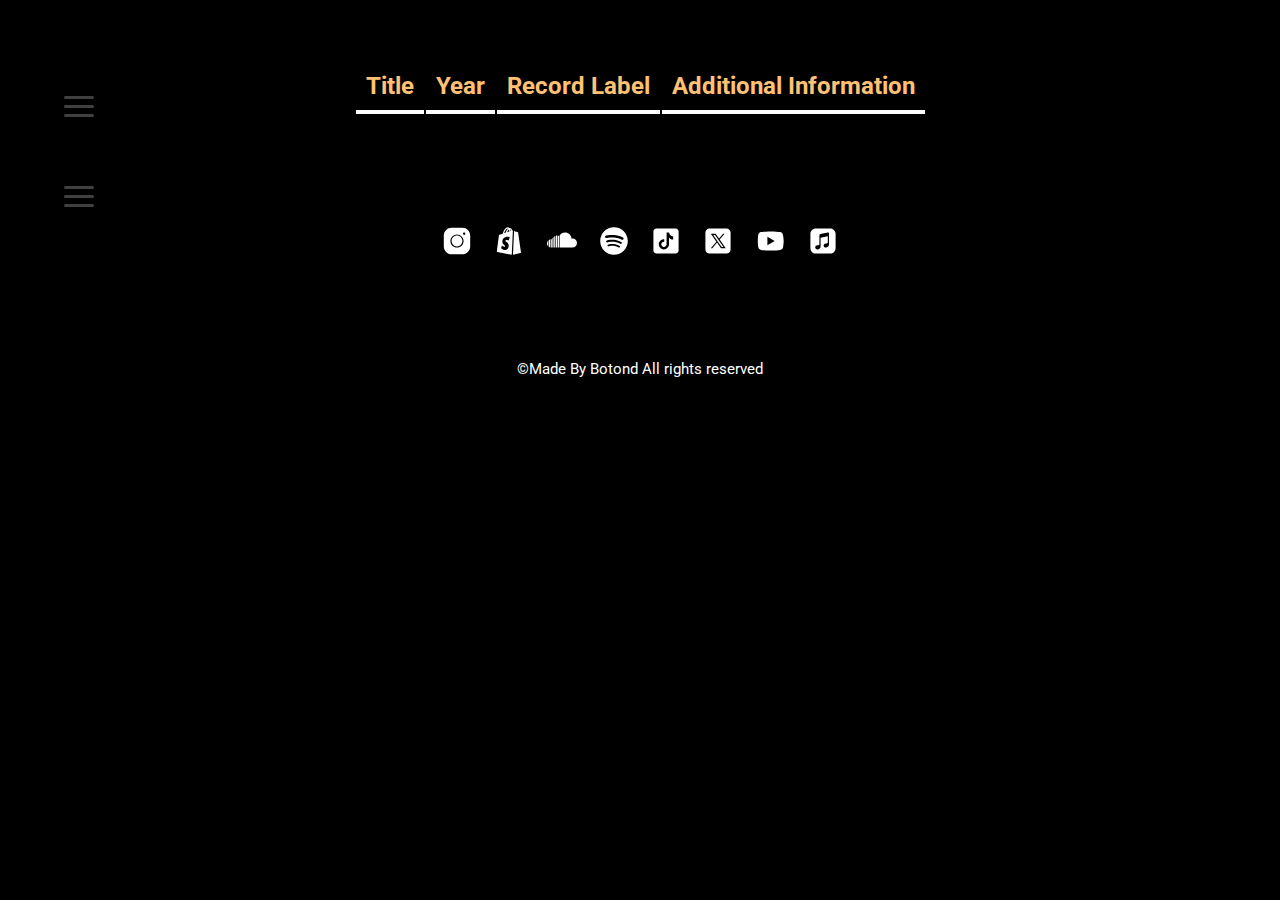
<file: Discography.html>
<!DOCTYPE html>
<html lang="en">
  <head>
    <meta charset="UTF-8" />
    <meta name="viewport" content="width=device-width, initial-scale=1.0" />
    <title>Discography</title>
    <link rel="stylesheet" href="style.css" />
  </head>
  <body class="discographybody">
    <span class="bars_wrapper">
      <div class="barcontainer">
        <label class="bars">
          <input type="checkbox" id="barcheck" />
          <span class="bar"></span>
          <span class="bar"></span>
          <span class="bar"></span>
        </label>
      </div>
      <div class="barcontainer" id="barcon2">
        <label class="bars">
          <input type="checkbox" id="barcheck2" />
          <span class="bar"></span>
          <span class="bar"></span>
          <span class="bar"></span>
        </label>
      </div>
    </span>

    <nav class="aboutNav">
      <div class="about_nav_content">
        <a href="index.html" id="backBtn" title="Back to homepage">
          <svg
            height="50px"
            width="50px"
            version="1.1"
            id="Capa_1"
            xmlns="http://www.w3.org/2000/svg"
            xmlns:xlink="http://www.w3.org/1999/xlink"
            viewBox="0 0 254.182 254.182"
            xml:space="preserve"
          >
            <g>
              <path
                d="M211.655,137.102c-4.143,0-7.5,3.358-7.5,7.5v77.064h-41.373v-77.064c0-4.142-3.357-7.5-7.5-7.5H98.903
                      c-4.143,0-7.5,3.358-7.5,7.5v77.064H50.026v-77.064c0-4.142-3.357-7.5-7.5-7.5c-4.143,0-7.5,3.358-7.5,7.5v84.564
                      c0,4.142,3.357,7.5,7.5,7.5h56.377h56.379h56.373c4.143,0,7.5-3.358,7.5-7.5v-84.564
                      C219.155,140.46,215.797,137.102,211.655,137.102z M106.403,221.666v-69.564h41.379v69.564H106.403z"
              />
              <path
                d="M251.985,139.298L132.389,19.712c-2.928-2.929-7.677-2.928-10.607,0L2.197,139.298c-2.929,2.929-2.929,7.678,0,10.606
                      c2.93,2.929,7.678,2.929,10.607,0L127.086,35.622l114.293,114.283c1.464,1.464,3.384,2.196,5.303,2.196
                      c1.919,0,3.839-0.732,5.304-2.197C254.914,146.976,254.914,142.227,251.985,139.298z"
              />
            </g>
          </svg>
          <h2>Homepage</h2>
        </a>
        <a href="contact.html" id="discographyBtn" title="Contact ">
          <svg
            fill="#000000"
            height="50px"
            width="50px"
            version="1.1"
            id="Layer_1"
            xmlns="http://www.w3.org/2000/svg"
            xmlns:xlink="http://www.w3.org/1999/xlink"
            viewBox="0 0 458 458"
            xml:space="preserve"
          >
            <g>
              <g>
                <path
                  d="M428,41.534H30c-16.569,0-30,13.431-30,30v252c0,16.568,13.432,30,30,30h132.1l43.942,52.243
			c5.7,6.777,14.103,10.69,22.959,10.69c8.856,0,17.258-3.912,22.959-10.69l43.942-52.243H428c16.568,0,30-13.432,30-30v-252
			C458,54.965,444.568,41.534,428,41.534z M323.916,281.534H82.854c-8.284,0-15-6.716-15-15s6.716-15,15-15h241.062
			c8.284,0,15,6.716,15,15S332.2,281.534,323.916,281.534z M67.854,198.755c0-8.284,6.716-15,15-15h185.103c8.284,0,15,6.716,15,15
			s-6.716,15-15,15H82.854C74.57,213.755,67.854,207.039,67.854,198.755z M375.146,145.974H82.854c-8.284,0-15-6.716-15-15
			s6.716-15,15-15h292.291c8.284,0,15,6.716,15,15C390.146,139.258,383.43,145.974,375.146,145.974z"
                />
              </g>
            </g>
          </svg>
          <h2>Contact</h2>
        </a>
        <a href="about.html" id="discographyBtn" title="About">
          <svg
            fill="#000000"
            version="1.1"
            id="Capa_1"
            xmlns="http://www.w3.org/2000/svg"
            xmlns:xlink="http://www.w3.org/1999/xlink"
            width="50px"
            height="50px"
            viewBox="0 0 416.979 416.979"
            xml:space="preserve"
          >
            <g>
              <path
                d="M356.004,61.156c-81.37-81.47-213.377-81.551-294.848-0.182c-81.47,81.371-81.552,213.379-0.181,294.85
		c81.369,81.47,213.378,81.551,294.849,0.181C437.293,274.636,437.375,142.626,356.004,61.156z M237.6,340.786
		c0,3.217-2.607,5.822-5.822,5.822h-46.576c-3.215,0-5.822-2.605-5.822-5.822V167.885c0-3.217,2.607-5.822,5.822-5.822h46.576
		c3.215,0,5.822,2.604,5.822,5.822V340.786z M208.49,137.901c-18.618,0-33.766-15.146-33.766-33.765
		c0-18.617,15.147-33.766,33.766-33.766c18.619,0,33.766,15.148,33.766,33.766C242.256,122.755,227.107,137.901,208.49,137.901z"
              />
            </g>
          </svg>
          <h2>About</h2>
        </a>
        <a href="https://maddixmusic.com/" title="Tour dates">
          <svg
            fill="#FFFFFF"
            height="50px"
            width="50px"
            version="1.1"
            id="Layer_1"
            xmlns="http://www.w3.org/2000/svg"
            xmlns:xlink="http://www.w3.org/1999/xlink"
            viewBox="0 0 500.898 500.898"
            xml:space="preserve"
          >
            <g>
              <g>
                <path
                  d="M500.582,354.478c0-1.067,0-1.067,0-2.133L467.515,18.478c0-5.333-6.4-19.2-22.4-18.133L135.782,30.211
                c-11.733,1.067-20.267,10.667-19.2,22.4l28.8,293.333c-16-7.467-35.2-10.667-56.533-8.533
                c-53.333,5.333-92.8,45.867-88.533,90.667c3.2,41.6,43.733,72.533,92.8,72.533c3.2,0,7.467,0,11.733-1.067
                c53.333-5.333,92.8-45.867,88.533-90.667c0-2.133-24.533-241.067-24.533-241.067l268.8-25.6l14.933,150.4
                c-16-7.467-36.267-10.667-56.533-8.533c-24.533,2.133-46.933,12.8-64,28.8c-18.133,17.067-26.667,39.467-24.533,61.867
                c5.333,70.4,91.733,75.733,104.533,71.467C465.382,439.811,504.849,399.278,500.582,354.478z M99.515,457.945
                c-29.867,3.2-56.533-12.8-58.667-34.133c-2.133-21.333,21.333-41.6,51.2-44.8c2.133,0,52.267-3.2,58.667,34.133
                C152.849,434.478,129.382,454.745,99.515,457.945z M164.582,126.212l-5.333-56.533l268.8-26.667l5.333,57.6L164.582,126.212z
                M406.716,403.545c-29.867,3.2-56.533-12.8-58.667-34.133c-1.067-9.6,4.267-39.467,51.2-44.8
                c34.133-1.067,57.6,14.933,58.667,34.133C460.049,380.078,436.582,400.345,406.716,403.545z"
                />
              </g>
            </g>
          </svg>
          <h2>Tour dates</h2>
        </a>
      </div>
    </nav>

    <div class="year_selector_wrapper" id="yearselect">
      <div class="year_selector_content">
        <ul>
          <li>
            <input
              type="checkbox"
              class="year_selector_check"
              id="check2013"
            /><label for="check2013">2013</label>
          </li>
          <li>
            <input
              type="checkbox"
              class="year_selector_check"
              id="check2014"
            /><label for="check2014">2014</label>
          </li>
          <li>
            <input
              type="checkbox"
              class="year_selector_check"
              id="check2015"
            /><label for="check2015">2015</label>
          </li>
          <li>
            <input
              type="checkbox"
              class="year_selector_check"
              id="check2016"
            /><label for="check2016">2016</label>
          </li>
          <li>
            <input
              type="checkbox"
              class="year_selector_check"
              id="check2017"
            /><label for="check2017">2017</label>
          </li>
          <li>
            <input
              type="checkbox"
              class="year_selector_check"
              id="check2018"
            /><label for="check2018">2018</label>
          </li>
          <li>
            <input
              type="checkbox"
              class="year_selector_check"
              id="check2019"
            /><label for="check2019">2019</label>
          </li>
          <li>
            <input
              type="checkbox"
              class="year_selector_check"
              id="check2020"
            /><label for="check2020">2020</label>
          </li>
          <li>
            <input
              type="checkbox"
              class="year_selector_check"
              id="check2021"
            /><label for="check2021">2021</label>
          </li>
          <li>
            <input
              type="checkbox"
              class="year_selector_check"
              id="check2022"
            /><label for="check2022">2022</label>
          </li>
          <li>
            <input
              type="checkbox"
              class="year_selector_check"
              id="check2023"
            /><label for="check2023">2023</label>
          </li>
          <li>
            <input
              type="checkbox"
              class="year_selector_check"
              id="check2024"
            /><label for="check2024">2024</label>
          </li>
        </ul>
      </div>
    </div>

    <table class="discographytable">
      <tbody>
        <tr>
          <th>Title</th>
          <th>Year</th>
          <th>Record Label</th>
          <th>Additional Information</th>
        </tr>
      </tbody>

      <tbody class="hide" id="tr2013">
        <tr>
          <td>"Touching the Sky"</td>
          <td rowspan="2" class="separator">2013</td>
          <td>Armada Music</td>
          <td></td>
        </tr>
        <tr>
          <td class="separator">"Splash"</td>
          <td class="separator">Free Download</td>
          <td class="separator"></td>
        </tr>
      </tbody>
      <tbody class="hide" id="tr2014">
        <tr>
          <td>"Rampant"</td>
          <td rowspan="6" class="separator">2014</td>
          <td>Oxygen Records ( Spinnin' )</td>
          <td></td>
        </tr>
        <tr>
          <td>"Send Us Some Bottles"</td>
          <td>Free Download</td>
        </tr>
        <tr>
          <td>"Anthems"</td>
          <td>Cyron Recordings</td>
          <td>with New Knife Gang</td>
        </tr>
        <tr>
          <td>"Solar Flare"</td>
          <td rowspan="2">Free Download</td>
        </tr>
        <tr>
          <td>"Gravity"</td>
          <td></td>
        </tr>
        <tr>
          <td class="separator">"Get Busy"</td>
          <td class="separator">F! Recordings</td>
          <td class="separator">with Dirty Herz</td>
        </tr>
      </tbody>
      <tbody class="hide" id="tr2015">
        <tr>
          <td>"Raise Em Up"</td>
          <td rowspan="5" class="separator">2015</td>
          <td>Armada Trice</td>
          <td></td>
        </tr>
        <tr>
          <td>"True Blood"</td>
          <td>Free Download</td>
          <td></td>
        </tr>
        <tr>
          <td>"Riptide"</td>
          <td>Revealed Recordings</td>
          <td></td>
        </tr>
        <tr>
          <td>"Vortex"</td>
          <td>Free Download</td>
          <td></td>
        </tr>
        <tr>
          <td class="separator">"Ghosts"</td>
          <td class="separator">Revealed Recordings</td>
          <td class="separator"></td>
        </tr>
      </tbody>
      <tbody class="hide" id="tr2016">
        <tr>
          <td>"Pulsar"</td>
          <td rowspan="11" class="separator">2016</td>
          <td>Armada Trice</td>
          <td></td>
        </tr>
        <tr>
          <td>"Lynx"</td>
          <td>Revealed Recordings</td>
          <td>with Futuristic Polar Bears</td>
        </tr>
        <tr>
          <td>"Tumalon"</td>
          <td>Wall Recordings</td>
          <td></td>
        </tr>
        <tr>
          <td>"Jackal"</td>
          <td>Free Download</td>
          <td></td>
        </tr>
        <tr>
          <td>"Voltage"</td>
          <td rowspan="2">Revealed Recordings</td>
          <td>with Jayden Jaxx</td>
        </tr>
        <tr>
          <td>"Dirty Bassline"</td>
          <td></td>
        </tr>
        <tr>
          <td>"Zodiac"</td>
          <td>Free Download</td>
          <td></td>
        </tr>
        <tr>
          <td>"Invictus"</td>
          <td>Revealed Recordings</td>
          <td>with Olly James</td>
        </tr>
        <tr>
          <td>"Unstoppable"</td>
          <td>Spinnin' Premium (Spinnin')</td>
          <td>with Tony Junior</td>
        </tr>
        <tr>
          <td>"Game On"</td>
          <td rowspan="2" class="separator">Revealed Recordings</td>
          <td></td>
        </tr>
        <tr>
          <td class="separator">"Shake It"</td>
          <td class="separator">with Joey Dale</td>
        </tr>
      </tbody>
      <tbody class="hide" id="tr2017">
        <tr>
          <td>"Trippin"</td>
          <td rowspan="10" class="separator">2017</td>
          <td>Wall Recordings</td>
          <td></td>
        </tr>
        <tr>
          <td>"Bang"</td>
          <td>Revealed Recordings</td>
          <td>with Kevu</td>
        </tr>
        <tr>
          <td>"Fauda"</td>
          <td>Metanoia Music</td>
          <td>with Rivero</td>
        </tr>
        <tr>
          <td>"B.A.S.E"</td>
          <td rowspan="3">Revealed Recordings</td>
          <td>with Kill The Buzz</td>
        </tr>
        <tr>
          <td>"Smash This Beat"</td>
          <td>with Hardwell</td>
        </tr>
        <tr>
          <td>"Showdown"</td>
          <td>with LoaX</td>
        </tr>
        <tr>
          <td>"Badman"</td>
          <td>Pressplay Recordings</td>
          <td>with Futuristic Polar Bears</td>
        </tr>
        <tr>
          <td>"The Underground"</td>
          <td rowspan="3" class="separator">Revealed Recordings</td>
          <td></td>
        </tr>
        <tr>
          <td>"Trabanca"</td>
          <td>with Junior</td>
        </tr>
        <tr>
          <td class="separator">"Mantra"</td>
          <td class="separator"></td>
        </tr>
      </tbody>
      <tbody class="hide" id="tr2018">
        <tr>
          <td>"Lose Control"</td>
          <td rowspan="7" class="separator">2018</td>
          <td rowspan="6">Revealed Recordings</td>
        </tr>
        <tr>
          <td>"Soldier"</td>
          <td>with Kevu featuring LePrince</td>
        </tr>
        <tr>
          <td>"Keep It Jackin"</td>
          <td></td>
        </tr>
        <tr>
          <td>"Bella Ciao"</td>
          <td>cover of Bella Ciao, with Hardwell</td>
        </tr>
        <tr>
          <td>"The Prophecy"</td>
          <td>with Timmy Trumpet</td>
        </tr>
        <tr>
          <td>"Shuttin It Down"</td>
          <td>featuring Kris Kiss</td>
        </tr>
        <tr>
          <td class="separator">"Mangalam"</td>
          <td class="separator">Heavyweight Records</td>
          <td class="separator">with Will Sparks</td>
        </tr>
      </tbody>
      <tbody class="hide" id="tr2019">
        <tr>
          <td>"Zero"</td>
          <td rowspan="6" class="separator">2019</td>
          <td rowspan="6" class="separator">Revealed Recordings</td>
          <td></td>
        </tr>
        <tr>
          <td>"The Omen"</td>
          <td></td>
        </tr>
        <tr>
          <td>"Invincible (Till The Day We Die)"</td>
          <td>featuring Michael Jo</td>
        </tr>
        <tr>
          <td>"With Or Without You"</td>
          <td></td>
        </tr>
        <tr>
          <td>"People Are Strange"</td>
          <td>with Kaaze featuring Nino Lucarelli</td>
        </tr>
        <tr>
          <td class="separator">"Future Noise"</td>
          <td class="separator">with Kaaze</td>
        </tr>
      </tbody>
      <tbody class="hide" id="tr2020">
        <tr>
          <td>"Follow Me"</td>
          <td rowspan="10" class="separator">2020</td>
          <td rowspan="10" class="separator">Revealed Recordings</td>
          <td>with SaberZ</td>
        </tr>
        <tr>
          <td>"Bad Meets Evil"</td>
          <td>featuring Anvy</td>
        </tr>
        <tr>
          <td>"Ecstasy"</td>
          <td></td>
        </tr>
        <tr>
          <td>"Technology"</td>
          <td></td>
        </tr>
        <tr>
          <td>"Existence"</td>
          <td></td>
        </tr>
        <tr>
          <td>"Electric"</td>
          <td></td>
        </tr>
        <tr>
          <td>"Tekno"</td>
          <td></td>
        </tr>
        <tr>
          <td>"Your Mind"</td>
          <td rowspan="2">Tribe EP Vol.1</td>
        </tr>
        <tr>
          <td>"The Rave"</td>
        </tr>
        <tr>
          <td class="separator">"Reality"</td>
          <td class="separator"></td>
        </tr>
      </tbody>
      <tbody class="hide" id="tr2021">
        <tr>
          <td>"Activating"</td>
          <td rowspan="10" class="separator">2021</td>
          <td>Rave Culture</td>
          <td></td>
        </tr>
        <tr>
          <td>"Superheroes"</td>
          <td rowspan="5">Revealed Recordings</td>
          <td>interpolation of Daddy DJ by Daddy DJ</td>
        </tr>
        <tr>
          <td>"In My Body"</td>
          <td></td>
        </tr>
        <tr>
          <td>"Home"</td>
          <td></td>
        </tr>
        <tr>
          <td>"Receive Life"</td>
          <td></td>
        </tr>
        <tr>
          <td>"Acid Soul"</td>
          <td></td>
        </tr>
        <tr>
          <td>"Space In Your Mind"</td>
          <td>3rd Dale Universe</td>
          <td>with The Rocketman</td>
        </tr>
        <tr>
          <td>"Pydna"</td>
          <td rowspan="3" class="separator">Revealed Recordings</td>
          <td></td>
        </tr>
        <tr>
          <td>"Different State"</td>
          <td></td>
        </tr>
        <tr>
          <td class="separator">"State Of Mind"</td>
          <td class="separator"></td>
        </tr>
      </tbody>
      <tbody class="hide" id="tr2022">
        <tr>
          <td>"The Formula"</td>
          <td rowspan="7" class="separator">2022</td>
          <td rowspan="2">Revealed Recordings</td>
          <td></td>
        </tr>
        <tr>
          <td>"Culture"</td>
          <td></td>
        </tr>
        <tr>
          <td>"Purpose"</td>
          <td>Maxximize Records (Spinnin')</td>
          <td>with Blasterjaxx</td>
        </tr>
        <tr>
          <td>"Ce Soir (Voulez-Vous)"</td>
          <td rowspan="4" class="separator">Revealed Recordings</td>
          <td></td>
        </tr>
        <tr>
          <td>"No Escape"</td>
          <td></td>
        </tr>
        <tr>
          <td>"Heute Nacht"</td>
          <td></td>
        </tr>
        <tr>
          <td class="separator">"Thrill"</td>
          <td class="separator">with Linka &amp; Gregor Potter</td>
        </tr>
      </tbody>
      <tbody class="hide" id="tr2023">
        <tr>
          <td>"Take Me Away Again"</td>
          <td rowspan="8" class="separator">2023</td>
          <td>Spinnin' Records</td>
          <td>
            cover of "Take Me Away" by 4 Strings, with Hardwell &amp; 4 Strings
          </td>
        </tr>
        <tr>
          <td>"Raw Diamonds"</td>
          <td rowspan="3">Revealed Recordings</td>
          <td>featuring Penelope</td>
        </tr>
        <tr>
          <td>"Revolution"</td>
          <td>with Hardwell &amp; Timmy Trumpet</td>
        </tr>
        <tr>
          <td>"Acid"</td>
          <td>with Hardwell featuring Luciana</td>
        </tr>
        <tr>
          <td>"Close To You"</td>
          <td>Dharma Worldwide (Spinnin') / Extatic Records (Revealed)</td>
          <td>with Kshmr</td>
        </tr>
        <tr>
          <td>"My Gasoline"</td>
          <td>Extatic Records (Revealed)</td>
          <td>featuring Fēlēs</td>
        </tr>
        <tr>
          <td>"Hypnotizing"</td>
          <td>1605</td>
          <td>with DJ Umek</td>
        </tr>
        <tr>
          <td class="separator">"90s Bitch"</td>
          <td class="separator">Extatic Records (Revealed)</td>
          <td class="separator">with The Rocketman</td>
        </tr>
      </tbody>
      <tbody class="hide" id="tr2024">
        <tr>
          <td>"Spiritum"</td>
          <td rowspan="6" class="separator">2024</td>
          <td>We Next (Sony Music )</td>
          <td>with Vini Vici &amp; Shibui</td>
        </tr>
        <tr>
          <td>"Open Sesame (Abracadabra)"</td>
          <td rowspan="2">Revealed Recordings</td>
          <td>rework of Open Sesame by Leila K, featuring Leila K</td>
        </tr>
        <tr>
          <td>"16"</td>
          <td>cover of "16" by Ard Und Jorn, with Hardwell and Blasterjaxx</td>
        </tr>
        <tr>
          <td>"Adrenalina (Minha Gasolina)"</td>
          <td>Extatic Records (Revealed)</td>
          <td>with Ceres</td>
        </tr>
        <tr>
          <td>"Meet Her At The Love Parade"</td>
          <td>Smash The House</td>
          <td>
            rework of Meet Her at the Love Parade Da Hool, with Dimitri Vegas
            &amp; Like Mike &amp; Da Hool featuring Kiki Solvej
          </td>
        </tr>
        <tr>
          <td class="separator">"Love Takes Over"</td>
          <td class="separator">Extatic Records (Revealed)</td>
          <td class="separator">featuring Sarah de Warren</td>
        </tr>
      </tbody>
    </table>
    <footer class="aboutFooter">
      <div class="footericons">
        <a href="https://instagram.com/maddixmusic">
          <svg
            xmlns="http://www.w3.org/2000/svg"
            viewBox="0 0 50 50"
            width="100px"
            height="100px"
          >
            <path
              d="M 16 3 C 8.83 3 3 8.83 3 16 L 3 34 C 3 41.17 8.83 47 16 47 L 34 47 C 41.17 47 47 41.17 47 34 L 47 16 C 47 8.83 41.17 3 34 3 L 16 3 z M 37 11 C 38.1 11 39 11.9 39 13 C 39 14.1 38.1 15 37 15 C 35.9 15 35 14.1 35 13 C 35 11.9 35.9 11 37 11 z M 25 14 C 31.07 14 36 18.93 36 25 C 36 31.07 31.07 36 25 36 C 18.93 36 14 31.07 14 25 C 14 18.93 18.93 14 25 14 z M 25 16 C 20.04 16 16 20.04 16 25 C 16 29.96 20.04 34 25 34 C 29.96 34 34 29.96 34 25 C 34 20.04 29.96 16 25 16 z"
            />
          </svg>
        </a>
        <a href="https://xttc.shop/">
          <svg
            fill="#FFFFFF"
            xmlns="http://www.w3.org/2000/svg"
            viewBox="0 0 50 50"
            width="100px"
            height="100px"
          >
            <path
              d="M 22.839844 2.0351562 C 19.659152 1.9484924 16.325547 6.1910156 14.529297 12.720703 L 8.8847656 14.560547 C 8.5177656 14.680547 8.2511719 14.999812 8.2011719 15.382812 L 4.7558594 42.193359 C 4.6888594 42.718359 5.0415 43.204734 5.5625 43.302734 L 29.630859 47.882812 L 31.488281 7.1972656 L 30.376953 7.5585938 C 29.713953 5.1145938 28.473844 3.5775156 26.839844 3.2285156 C 26.344844 3.1205156 25.866344 3.1427656 25.402344 3.2597656 C 24.845344 2.6717656 24.203656 2.266375 23.472656 2.109375 C 23.262469 2.0645 23.05189 2.0409338 22.839844 2.0351562 z M 22.720703 4.0371094 C 22.835859 4.0344238 22.948953 4.0437813 23.056641 4.0664062 C 23.227641 4.1034062 23.392734 4.17925 23.552734 4.28125 C 21.567734 5.97825 20.050047 9.1985469 19.248047 11.185547 L 16.847656 11.966797 C 18.482656 6.9417969 20.993363 4.0773926 22.720703 4.0371094 z M 26.65625 5.2675781 C 27.42425 5.5845781 28.071563 6.6167344 28.476562 8.1777344 L 27.453125 8.5117188 C 27.293125 7.2737188 27.02925 6.1775781 26.65625 5.2675781 z M 24.755859 5.9179688 C 25.120859 6.7669688 25.386484 7.865625 25.521484 9.140625 L 21.791016 10.355469 C 22.804016 8.2054687 23.847859 6.7299688 24.755859 5.9179688 z M 33.482422 7.3964844 L 31.636719 47.806641 L 44.216797 45.023438 C 44.728797 44.910438 45.065234 44.421297 44.990234 43.904297 C 43.389234 32.807297 40.349922 11.701203 40.294922 11.283203 C 40.283922 11.183203 40.25875 11.085188 40.21875 10.992188 C 40.02275 10.542188 39.668313 10.219641 39.195312 10.056641 C 39.103313 10.025641 38.993484 10.007906 38.896484 10.003906 C 38.674484 9.9949062 36.702281 9.8413906 35.863281 9.7753906 C 35.177281 9.0743906 33.860578 7.7328281 33.517578 7.4238281 C 33.506578 7.4128281 33.493422 7.4064844 33.482422 7.3964844 z M 22.71875 18.023438 C 24.78275 18.023438 25.880734 18.672172 25.927734 18.701172 C 26.124734 18.820172 26.213578 19.06125 26.142578 19.28125 L 24.630859 23.941406 C 24.584859 24.083406 24.479797 24.196953 24.341797 24.251953 C 24.201797 24.309953 24.046016 24.298516 23.916016 24.228516 C 23.903016 24.221516 22.63025 23.539063 21.15625 23.539062 C 19.37325 23.539062 19.107422 24.451141 19.107422 24.994141 C 19.107422 25.583141 19.880344 26.166844 20.777344 26.839844 C 22.364344 28.031844 24.537109 29.663453 24.537109 32.939453 C 24.537109 37.043453 21.982219 39.912109 18.324219 39.912109 C 14.164219 39.912109 12.069422 37.320937 11.982422 37.210938 C 11.881422 37.083937 11.848531 36.913813 11.894531 36.757812 L 12.957031 33.185547 C 13.006031 33.022547 13.136781 32.894656 13.300781 32.847656 C 13.463781 32.803656 13.641531 32.840172 13.769531 32.951172 C 13.789531 32.969172 15.726719 34.662109 17.261719 34.662109 C 18.154719 34.662109 18.390625 33.946359 18.390625 33.568359 C 18.390625 32.588359 17.673625 31.991328 16.765625 31.236328 C 15.511625 30.194328 13.953125 28.897031 13.953125 26.082031 C 13.953125 22.201031 16.658609 18.025391 22.599609 18.025391 C 22.639609 18.025391 22.67875 18.023438 22.71875 18.023438 z"
            />
          </svg>
        </a>
        <a href="https://soundcloud.com/maddixmusic">
          <svg
            fill="#FFFFFF"
            xmlns="http://www.w3.org/2000/svg"
            viewBox="0 0 50 50"
            width="100px"
            height="100px"
          >
            <path
              d="M 30 11 C 26.398438 11 23 12.789063 21 15.6875 L 21 36 L 42.5 36 C 46.601563 36 50 32.601563 50 28.5 C 50 24.398438 46.601563 21 42.5 21 C 42 21 41.5 21.085938 41 21.1875 C 40.5 15.488281 35.800781 11 30 11 Z M 17 16 C 16.300781 16 15.601563 16.085938 15 16.1875 L 15 36 L 17 36 Z M 18 16 L 18 36 L 20 36 L 20 16.5 C 19.398438 16.300781 18.699219 16.101563 18 16 Z M 14 16.5 C 13.300781 16.800781 12.601563 17.101563 12 17.5 L 12 36 L 14 36 Z M 11 18.3125 C 10.199219 19.011719 9.5 19.90625 9 20.90625 L 9 36 L 11 36 Z M 6.5 22 C 6.324219 22.011719 6.148438 22.042969 6 22.09375 L 6 35.90625 C 6.300781 36.007813 6.699219 36 7 36 L 8 36 L 8 22.09375 C 7.699219 21.992188 7.300781 22 7 22 C 6.851563 22 6.675781 21.988281 6.5 22 Z M 5 22.3125 C 4.300781 22.511719 3.601563 22.8125 3 23.3125 L 3 34.6875 C 3.601563 35.085938 4.300781 35.488281 5 35.6875 Z M 2 24.09375 C 0.800781 25.394531 0 27.101563 0 29 C 0 30.898438 0.800781 32.605469 2 33.90625 Z"
            />
          </svg>
        </a>
        <a href="https://maddix.life/spotify">
          <svg
            fill="#FFFFFF"
            xmlns="http://www.w3.org/2000/svg"
            viewBox="0 0 50 50"
            width="100px"
            height="100px"
          >
            <path
              d="M25.009,1.982C12.322,1.982,2,12.304,2,24.991S12.322,48,25.009,48s23.009-10.321,23.009-23.009S37.696,1.982,25.009,1.982z M34.748,35.333c-0.289,0.434-0.765,0.668-1.25,0.668c-0.286,0-0.575-0.081-0.831-0.252C30.194,34.1,26,33,22.5,33.001 c-3.714,0.002-6.498,0.914-6.526,0.923c-0.784,0.266-1.635-0.162-1.897-0.948s0.163-1.636,0.949-1.897 c0.132-0.044,3.279-1.075,7.474-1.077C26,30,30.868,30.944,34.332,33.253C35.022,33.713,35.208,34.644,34.748,35.333z M37.74,29.193 c-0.325,0.522-0.886,0.809-1.459,0.809c-0.31,0-0.624-0.083-0.906-0.26c-4.484-2.794-9.092-3.385-13.062-3.35 c-4.482,0.04-8.066,0.895-8.127,0.913c-0.907,0.258-1.861-0.272-2.12-1.183c-0.259-0.913,0.272-1.862,1.184-2.12 c0.277-0.079,3.854-0.959,8.751-1c4.465-0.037,10.029,0.61,15.191,3.826C37.995,27.328,38.242,28.388,37.74,29.193z M40.725,22.013 C40.352,22.647,39.684,23,38.998,23c-0.344,0-0.692-0.089-1.011-0.275c-5.226-3.068-11.58-3.719-15.99-3.725 c-0.021,0-0.042,0-0.063,0c-5.333,0-9.44,0.938-9.481,0.948c-1.078,0.247-2.151-0.419-2.401-1.495 c-0.25-1.075,0.417-2.149,1.492-2.4C11.729,16.01,16.117,15,21.934,15c0.023,0,0.046,0,0.069,0 c4.905,0.007,12.011,0.753,18.01,4.275C40.965,19.835,41.284,21.061,40.725,22.013z"
            />
          </svg>
        </a>
        <a href="https://tiktok.com/@maddixmusic">
          <svg
            fill="#FFFFFF"
            xmlns="http://www.w3.org/2000/svg"
            viewBox="0 0 50 50"
            width="100px"
            height="100px"
          >
            <path
              d="M41,4H9C6.243,4,4,6.243,4,9v32c0,2.757,2.243,5,5,5h32c2.757,0,5-2.243,5-5V9C46,6.243,43.757,4,41,4z M37.006,22.323 c-0.227,0.021-0.457,0.035-0.69,0.035c-2.623,0-4.928-1.349-6.269-3.388c0,5.349,0,11.435,0,11.537c0,4.709-3.818,8.527-8.527,8.527 s-8.527-3.818-8.527-8.527s3.818-8.527,8.527-8.527c0.178,0,0.352,0.016,0.527,0.027v4.202c-0.175-0.021-0.347-0.053-0.527-0.053 c-2.404,0-4.352,1.948-4.352,4.352s1.948,4.352,4.352,4.352s4.527-1.894,4.527-4.298c0-0.095,0.042-19.594,0.042-19.594h4.016 c0.378,3.591,3.277,6.425,6.901,6.685V22.323z"
            />
          </svg>
        </a>
        <a href="https://x.com/maddixmusic">
          <svg
            fill="#FFFFFF"
            xmlns="http://www.w3.org/2000/svg"
            viewBox="0 0 50 50"
            width="100px"
            height="100px"
          >
            <path
              d="M 11 4 C 7.134 4 4 7.134 4 11 L 4 39 C 4 42.866 7.134 46 11 46 L 39 46 C 42.866 46 46 42.866 46 39 L 46 11 C 46 7.134 42.866 4 39 4 L 11 4 z M 13.085938 13 L 21.023438 13 L 26.660156 21.009766 L 33.5 13 L 36 13 L 27.789062 22.613281 L 37.914062 37 L 29.978516 37 L 23.4375 27.707031 L 15.5 37 L 13 37 L 22.308594 26.103516 L 13.085938 13 z M 16.914062 15 L 31.021484 35 L 34.085938 35 L 19.978516 15 L 16.914062 15 z"
            />
          </svg>
        </a>
        <a href="https://youtube.com/@maddixmusic">
          <svg
            fill="#FFFFFF"
            xmlns="http://www.w3.org/2000/svg"
            viewBox="0 0 50 50"
            width="100px"
            height="100px"
          >
            <path
              d="M 44.898438 14.5 C 44.5 12.300781 42.601563 10.699219 40.398438 10.199219 C 37.101563 9.5 31 9 24.398438 9 C 17.800781 9 11.601563 9.5 8.300781 10.199219 C 6.101563 10.699219 4.199219 12.199219 3.800781 14.5 C 3.398438 17 3 20.5 3 25 C 3 29.5 3.398438 33 3.898438 35.5 C 4.300781 37.699219 6.199219 39.300781 8.398438 39.800781 C 11.898438 40.5 17.898438 41 24.5 41 C 31.101563 41 37.101563 40.5 40.601563 39.800781 C 42.800781 39.300781 44.699219 37.800781 45.101563 35.5 C 45.5 33 46 29.398438 46.101563 25 C 45.898438 20.5 45.398438 17 44.898438 14.5 Z M 19 32 L 19 18 L 31.199219 25 Z"
            />
          </svg>
        </a>
        <a href="https://music.apple.com/us/artist/maddix/268115002">
          <svg
            fill="#FFFFFF"
            xmlns="http://www.w3.org/2000/svg"
            viewBox="0 0 50 50"
            width="100px"
            height="100px"
          >
            <path
              d="M37,4H13c-4.962,0-9,4.037-9,9v24c0,4.963,4.038,9,9,9h24c4.962,0,9-4.037,9-9V13C46,8.037,41.962,4,37,4z M35,27v4v0.021	h-0.002C34.986,33.768,32.749,36,30,36h-0.5c-0.987,0-1.933-0.42-2.596-1.152c-0.662-0.731-0.985-1.718-0.887-2.705	C26.195,30.38,27.787,29,29.643,29H31c1.103,0,2-0.897,2-2v-9.795l-12,2.25V30v4c0,2.757-2.243,5-5,5h-0.5	c-0.987,0-1.933-0.42-2.596-1.152c-0.662-0.731-0.985-1.718-0.887-2.705C12.195,33.38,13.787,32,15.643,32H17c1.103,0,2-0.897,2-2	V15.353c0-0.963,0.687-1.79,1.633-1.966l12.591-2.36c0.439-0.083,0.891,0.033,1.234,0.319C34.803,11.632,35,12.053,35,12.5V27z"
            />
          </svg>
        </a>
      </div>
    </footer>
    <div class="indexfooter">
      <p>©Made By Botond All rights reserved</p>
    </div>
    <script src="about.js"></script>
    <script src="discography.js"></script>
  </body>
</html>
</file>
<file: style.css>
@import url('https://fonts.googleapis.com/css2?family=Roboto:ital,wght@0,100..900;1,100..900&display=swap');

* {
  box-sizing: border-box;
  padding: 0;
  margin: 0;
}

body {
  margin: 0;
  padding: 0;
  font-family: 'Roboto', sans-serif;
  background: #000000;
  overflow-x: hidden !important;
}

header {
  background: rgb(133, 81, 35);
  background: linear-gradient(rgba(133, 81, 35, 1) 0%, rgba(87, 66, 48, 1) 19%, rgba(0, 0, 0, 1) 100%);
  width: 100%;
  height: 700px;
  margin: 0;
  top: 0;
}
#barcontainer_about{
  position: absolute;
  top: 10%;
  left: 5% !important;
}
.titleImageHolder img {
  width: 900px;
}

.titleImageHolder {
  margin-top: 300px;
}

.profilePicture {
  float: right;
  margin-top: -400px;
}

.profilePicture img {
  width: 500px;
}

a {
  text-decoration: none;
}

.indexfooter {
  width: 100%;
  height: 50px;
  text-align: center;
  font-size: 10px;
  margin-top: 50px;
}

.navUl {
  display: flex;
  flex-direction: row;
  justify-content: center;
  gap: 10px;
  align-items: center;
  list-style: none;
}

.navUl .icon-content {
  margin: 0 10px;
  position: relative;
}

.navUl .icon-content .tooltip {
  position: absolute;
  top: 10px;
  left: 50%;
  transform: translateX(50%);
  color: #fff;
  padding: 6px 10px;
  border-radius: 15px;
  opacity: 0;
  visibility: hidden;
  font-size: 14px;
  transition: all 0.3s ease;
  z-index: 10;
}

.navUl .icon-content:hover .tooltip {
  opacity: 1;
  visibility: visible;
  top: 6px;
}

.navUl .icon-content a {
  position: relative;
  overflow: hidden;
  display: flex;
  justify-content: center;
  align-items: center;
  width: 50px;
  height: 50px;
  border-radius: 20%;
  color: #4d4d4d;
  background-color: #ffff;
  transition: all 0.3s ease-in-out;
}

.navUl .icon-content a:hover {
  box-shadow: 3px 2px 45px 0px rgb(0 0 0 / 50%);
}

.navUl .icon-content a svg {
  position: relative;
  z-index: 1;
  width: 30px;
  height: 30px;
}

.navUl .icon-content a:hover {
  color: white;
}

.navUl .icon-content a .filled {
  position: absolute;
  top: auto;
  bottom: 0;
  left: 0;
  width: 100%;
  height: 0;
  background-color: #000;
  transition: all 0.3s ease-in-out;
}

.navUl .icon-content a:hover .filled {
  height: 100%;
}

.navUl .icon-content a[data-social="spotify"] .filled,
.navUl .icon-content a[data-social="spotify"]~.tooltip {
  background-color: #1db954;
}

.navUl .icon-content a[data-social="instagram"] .filled,
.navUl .icon-content a[data-social="instagram"]~.tooltip {
  background-color: #ffc273;
}

.navUl .icon-content a[data-social="youtube"] .filled,
.navUl .icon-content a[data-social="youtube"]~.tooltip {
  background-color: #ff0931;
}

.navUl .icon-content a[data-social="tiktok"] .filled,
.navUl .icon-content a[data-social="tiktok"]~.tooltip {
  background-color: #69c9d0;
}

.navUl .icon-content a[data-social="x"] .filled,
.navUl .icon-content a[data-social="x"]~.tooltip {
  background-color: #1dcaff;
}

.topNav {
  width: 100%;
  display: flex;
  justify-content: space-between;
  padding: 20px 40px;
}

.topNav svg {
  color: #000000;
}

.sideNav ul {
  display: flex;
  float: right;
  margin: -500px 100px 50px 50px;
  flex-direction: column;
  padding: 20px 40px;
  color: white;
  font-size: 3em;
  display: flex;
  flex-direction: column;
  justify-content: space-evenly;
  height: 225px;
}

.sideNav li {
  list-style: none;
  margin: 30px 0px;
}

.sideNav a {
  color: white;
  text-decoration: none;
}

.sideNav a {
  color: white;
  text-decoration: none;
  position: relative;
}

.sideNav a::after {
  content: '';
  position: absolute;
  width: 0;
  height: 2px;
  display: block;
  background: white;
  transition: width 0.5s;
  bottom: -5px;
  left: 0;
}

.sideNav a:hover::after {
  width: 100%;
}

.sideNav a:hover {
  color: #ffc273;
}

.index_content_wrapper {
  width: 100%;
}

.main {
  background-color: white;
  padding: 1em;
  padding-bottom: 1.1em;
  border-radius: 15px;
  width: 500px;
  height: 400px;
  margin: 200px 50px 50px 50px;

}

.main img {
  height: 40px;
  width: 40px;
  border-radius: 5px;
  transform: rotate(180deg);
}

.main p {
  color: black;
}

#reloadBtn {
  width: 30px;
  height: 30px;
  float: right;
}

#reloadBtn:hover {
  cursor: pointer;
  transform: rotate(360deg);
  transition: .8s cubic-bezier(.64, .06, .59, .82);
}

#reloadBtn:active {
  fill: gray;
}

.loader {
  display: flex;
  flex-direction: row;
  height: 4em;
  padding-left: 1em;
  padding-right: 1em;
  transform: rotate(180deg);
  justify-content: right;
  border-radius: 10px;
  transition: .3s ease-in-out;
}

.loader:hover {
  cursor: pointer;
  background-color: lightgray;
}

.currentplaying {
  display: flex;
  margin: 1em;
  font-size: 2em;
}

.spotify {
  width: 50px;
  height: 50px;
  margin-right: 0.6em;
}

.heading {
  color: black;
  font-size: 1.1em;
  font-weight: bold;
  align-self: center;
}

.loading {
  display: flex;
  margin-top: 1em;
  margin-left: 0.3em;
}

.load {
  width: 2px;
  height: 33px;
  background-color: limegreen;
  animation: 1s move6 infinite;
  border-radius: 5px;
  margin: 0.1em;
}

.load:nth-child(1) {
  animation-delay: 0.2s;
}

.load:nth-child(2) {
  animation-delay: 0.4s;
}

.load:nth-child(3) {
  animation-delay: 0.6s;
}

.play {
  position: relative;
  left: 0.35em;
  height: 1.6em;
  width: 1.6em;
  clip-path: polygon(50% 50%, 100% 50%, 75% 6.6%);
  background-color: black;
  transform: rotate(-90deg);
  align-self: center;
  margin-top: 0.7em;
  justify-self: center;
}

.albumcover {
  position: relative;
  margin-right: 1em;
  height: 40px;
  width: 40px;
  background-color: rgb(233, 232, 232);
  align-self: center;
  border-radius: 5px;
}

.song {
  position: relative;
  transform: rotate(180deg);
  margin-right: 1em;
  color: black;
  align-self: center;
}

.artist {
  font-size: 0.6em;
}

@keyframes move6 {
  0% {
    height: 0.2em;
  }

  25% {
    height: 0.7em;
  }

  50% {
    height: 1.5em;
  }

  100% {
    height: 0.2em;
  }
}

p {
  color: white;
  font-size: 1.5em;
  margin: 0;
}

.aboutwrapper {
  max-width: 800px;
  margin: 0 auto;
  text-align: justify;
}

#aboutH1 {
  color: #ffc273;
  font-size: 3em;
  text-align: center;
  margin-top: 50px;
  margin-bottom: 20px;
}

.aboutP {
  margin-top: 30px;
  text-indent: 30px;
}

.aboutNav a:hover svg {
  fill: #ffc273 !important;
  transform: scale(1.1);
}

.bars {
  justify-content: center;
  align-items: center;
}

.barcontainer {
  cursor: pointer;
  padding-bottom: 3px;
  position: absolute;
  top: 10%;
  left: 5%;
}

.barcontainer input {
  position: absolute;
  width: 100%;
  height: 100%;
  margin: 0;
  cursor: pointer;
  opacity: 0;
  z-index: 2;
}

.bar {
  display: block;
  width: 30px;
  height: 3px;
  margin: 6px auto;
  border-radius: 40px;
  transition: all 0.3s cubic-bezier(0.37, -1.11, 0.79, 2.02);
  background-color: #404040;
}

.barcontainer input:checked~.bar:nth-child(2) {
  transform: translateY(9.5px) rotate(45deg);
}

.barcontainer input:checked~.bar:nth-child(3) {
  opacity: 0;
}

.barcontainer input:checked~.bar:nth-child(4) {
  transform: translateY(-8px) rotate(-45deg);
}

.aboutNav {
  display: none;
  position: absolute;
  top: 20%;
  background-color: #111111;
  padding: 20px;
  width: 200px;
  height: 500px;
  border-radius: 20px;
}

#discographyBtn svg {
  fill: white;
  height: 50px;
}

#backBtn svg {
  fill: white;
}

.aboutA {
  color: #ffc273;
  text-decoration: none;
}

.about_nav_content {
  display: flex;
  flex-direction: column;
  align-items: center;
  justify-content: space-evenly;
  gap: 20px;
  width: 100%;
  height: 100%;
  text-align: center;
}

.about_nav_content a {
  color: #ffc273;
  text-decoration: none;
}

.aboutfooter {
  position: absolute;
  bottom: 0;
  width: 100%;
  display: flex;
  justify-content: center;
  align-items: center;
  background-color: #111111;
  height: 50px;
}

.footericons {
  display: flex;
  flex-direction: row;
  justify-content: space-evenly;
  gap: 20px;
  width: 500px;
  place-self: center;
  padding: 50px;
}

.footericons svg {
  fill: white;
  width: 30px;
  height: 30px;
}

.footericons svg:hover {
  fill: #ffc273;
  transform: scale(1.1);
}

.year_selector_wrapper{
  width: 100px;
  position: absolute;
  top: 20%;
  right: 5%;
  background-color: #111111;
  border-radius: 25px;
}
.year_selector_content{
  display: flex;
  flex-direction: column;
  align-items: center;
  justify-content: center;
  gap: 10px;
  padding: 10px;
}
.year_selector_content li{
  list-style: none;
  margin-bottom: 5px;

}
.year_selector_content input:checked + label{
  color: #ffc273;
  opacity: 1;
}
.year_selector_check{
  opacity: 0;
  display: none;
}
#barcon2{
  position: absolute;
  top: 20%;
  left: 5%;
}
label{
  color: white;
  text-decoration: none;
  opacity: 1;
  font-size: 1.75em;
}

.discographytable {
  max-width: 900px;
  margin: 0 auto;
  margin-top: 50px;
  margin-bottom: 50px;
  color: #fff;
}

td,
th,
table {
  padding: 10px;
  text-align: center;
}
th {
  font-size: 1.5em;
  color: #ffc273;
  border-bottom: 4px solid #fff;
}
.separator{
  border-bottom: 1px solid #fff;
  padding-bottom: 30px;
}
.contatct_container{
  background-color: #111111;
  width: 500px;
  height: fit-content;
  margin-top: 100px;
  border-radius: 50px;
  display: flex;
  align-items: center;
  flex-direction: column;
  padding: 50px;
}
.contactBtn{
  background-color: #f7ddbb;
  color: #111111;
  padding: 10px 20px;
  border-radius: 25px;
  font-size: 1.5em;
  margin-top: 20px;
  cursor: pointer;
}
.buttonwrapper{
  display: flex;
  flex-direction: row;
  justify-content: space-evenly;
  gap: 50px;
}
.contactBtn:hover{
  background-color: #ffc273;
}
#contacth1{
  color: #ffc273;
  font-size: 3em;
}
.contatct_container h1{
  color: white;
  font-size: 2em;
  margin-bottom: 50px;
}
#nav_contact{
  position: absolute;
  left: 10px;
}
fieldset{
  border: none;
  display: flex;
  flex-direction: column;
  align-items: center;
  justify-content: center;
  gap: 20px;
  width: 100%;
  height: 100%;
}
fieldset input, fieldset textarea{
  width: 80%;
  border-radius: 25px;
  padding: 10px;
  border: none;
}
.contact_body{
  display: flex;
  flex-direction: column;
  align-items: center;
  justify-content: center;
  gap: 20px;
  width: 100%;
  height: 100%;
}

@media only screen and (min-width: 1450px) {
  .profilePicture {
    margin-right: 60px;
  }

}

@media only screen and (max-width: 1450px) {
  .profilePicture img {
    width: 300px;
    margin-top: 150px;
    margin-right: 45px;
  }
}

@media only screen and (max-width: 1200px) {
  .profilePicture img {
    width: 200px;
  }

  .profilePicture {
    margin-top: 0px;
    margin-right: 60px;
  }

  .titleImageHolder img {
    width: 700px;
  }

  .titleImageHolder {
    position: absolute;
    margin-top: 200px;
  }
}

@media only screen and (max-width: 1000px) {
  .imagewrapper {
    flex-direction: column;
    display: flex;
    align-items: center;
    justify-content: center;
  }

  .profilePicture {
    margin-bottom: 500px;
    margin-right: 0;
  }

  .profilePicture img {
    margin-right: 0 !important;
  }

  .index_content_wrapper {
    display: flex;
    flex-direction: column;
    align-items: center;
    justify-content: center;
    width: 100%;
  }

  .main {
    margin-bottom: 100px;
  }

  .sideNav {
    display: flex;
    flex-direction: column;
    align-items: center;
    justify-content: center;
    text-align: center;
    padding: 0;
  }

  .sideNav ul {
    margin: 0;
  }

  .indexfooter {
    margin-top: 300px;
  }

}

@media only screen and (max-width: 700px) {
  .imagewrapper {
    flex-direction: column;
    display: flex;
    align-items: center;
    justify-content: center;
  }

  .profilePicture {
    margin-bottom: 500px;
    display: flex;
    justify-content: center;
    align-items: center;
    margin-right: 0;
  }

  .titleImageHolder img {
    width: 500px;
  }

  .index_content_wrapper {
    display: flex;
    flex-direction: column;
    align-items: center;
    justify-content: center;
    width: 100%;
  }

  .topNav {
    display: flex;
    flex-direction: column;
    align-items: center;
    justify-content: center;
    width: 100%;
  }

  .main {
    margin-bottom: 100px;
    width: 450px;
    height: fit-content;
  }
  #reloadBtn svg{
    width: 20px;
    height: 20px;
    margin: 5px;
  }

  .sideNav {
    display: flex;
    flex-direction: column;
    align-items: center;
    justify-content: center;
    text-align: center;
    padding: 0;
  }

  .sideNav ul {
    margin: 0;
  }

  .indexfooter {
    margin-top: 300px;
  }

}

@media only screen and (max-width: 500px) {
  .imagewrapper {
    flex-direction: column;
    display: flex;
    align-items: center;
    justify-content: center;
  }

  .profilePicture {
    margin-bottom: 500px;
    display: flex;
    justify-content: center;
    align-items: center;
    margin-right: 0;
  }

  .titleImageHolder img {
    width: 300px;
  }

  .index_content_wrapper {
    display: flex;
    flex-direction: column;
    align-items: center;
    justify-content: center;
    width: 100%;
  }

  .topNav {
    display: flex;
    flex-direction: column;
    align-items: center;
    justify-content: center;
    width: 100%;
  }

  .main {
    margin-bottom: 100px;
    width: 300px;
    height: fit-content;
  }

  .main img {
    height: 30px;
    width: 30px;
    border-radius: 5px;
    transform: rotate(180deg);
  }

  .main .albumcover {
    width: 30px;
    height: 30px;
  }

  .main p {
    font-size: 0.8em;
    padding: 5px;
  }

  .pslot {
    font-size: 0.5em;
  }

  .sideNav {
    display: flex;
    flex-direction: column;
    align-items: center;
    justify-content: center;
    text-align: center;
    padding: 0;
  }

  .sideNav ul {
    margin: 0;
    font-size: 1.5em;
  }

  .indexfooter {
    margin-top: 300px;
    font-size: 7px;
  }

}
@media only screen and (max-width: 850px) {
  .aboutwrapper{
    width: 100%;
    display: flex;
    align-items: center;
    flex-direction: column;
    justify-content: center;
  }
  .aboutP{
    width: 700px;
  }
}
@media only screen and (max-width: 700px) {
  .aboutwrapper{
    width: 100%;
    display: flex;
    align-items: center;
    flex-direction: column;
    justify-content: center;
  }
  .aboutNav{
    margin-top: -40px;
    width: 100%;
    height: 100%;
    display: flex;
    align-items: center;
    flex-direction: column;
    justify-content: center;
    background-color: #111111f3;;
  }
  .aboutP{
    width: 500px;
  }
}
@media only screen and (max-width: 500px) {
  .aboutwrapper{
    width: 100%;
    display: flex;
    align-items: center;
    flex-direction: column;
    justify-content: center;
  }
  .aboutNav{
    margin-top: -40px;
    width: 100%;
    height: 100%;
    display: flex;
    align-items: center;
    flex-direction: column;
    justify-content: center;
    background-color: #111111f3;;
  }
  .aboutP{
    width: 300px;
  }
  .aboutFooter svg{
    width: 20px;
    height: 20px;
  }
}
@media only screen and (min-width: 1400px) {
  #yearselect{
    display: block!important;
  }
  #barcon2{
    display: none;
  }
}
@media only screen and (max-width: 1000px) {
  .bars_wrapper{
    display: flex;
    justify-content: center;
    align-items: center;
    flex-direction: row;
    gap: 100px;
    padding: 50px;
  }
  .aboutNav{
    display: none;
  }
  .barcontainer{
    position: relative;
  }
  #barcon2{
    position: relative;
  }
}
@media only screen and (max-width: 500px) {
  .discographytable{
    font-size: 0.8em;
  }
}
@media only screen and (max-width: 700px) {
  .contatct_container{
    width: 300px;
  }
  .contatct_container h1{
    font-size: 1.5em;
    text-align: center;
  }
  fieldset input, fieldset textarea{
    width: 90%;
  }
}
</file>
